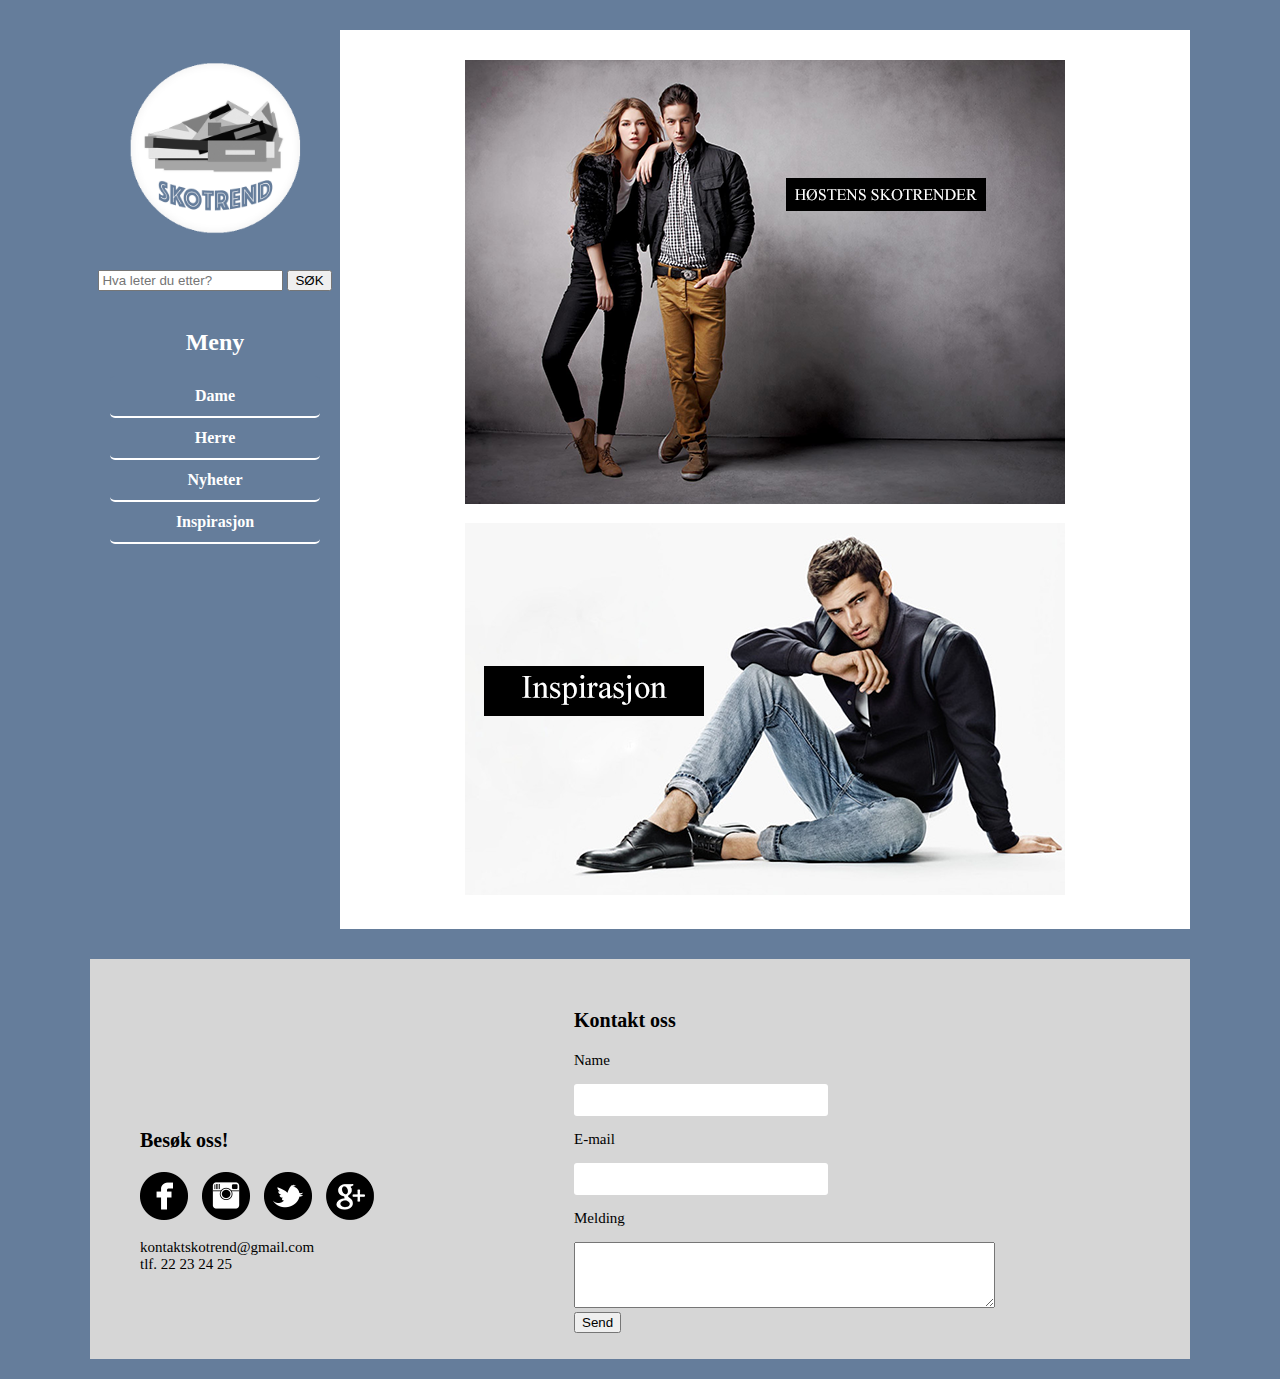
<file: index.html>
<!DOCTYPE html>
<html>

	<head>
		<title>SkoTrend | Forside</title>
		<meta charset="UTF-8">
        <link rel="shortcut icon" href="favicon.ico" type="image/x-icon"> 

        <link rel="stylesheet" type="text/css" href="stilark.css">
        <link rel="stylesheet" type="text/css" href="mobil.css" media="all">
        <link rel="stylesheet" type="text/css" href="print.css" media="print"> 
        <link rel="stylesheet" type="text/css" href="skjerm.css" media="screen">  

	</head>

	<body>
              <script type="text/javascript" src="http://w.sharethis.com/button/buttons.js"></script>
        <script type="text/javascript">stLight.options({publisher: "cfa91360-d2fa-4e20-b63c-42ed9f3d563a", doNotHash: false, 
        doNotCopy: false, hashAddressBar: false});</script>
        
	    <!-- Diven rundt hele innholdet -->
        <div id="nettside">
            <div id="logoMeny"> <!-- her skal logoen, søkemotoren og menyen være -->
                <br/>
                <div>
                    <a href="index.html"><img src="logo.png" alt="logo" width="200" height="200" id="logo" /></a>
                </div>
                <br/>
                
                <!-- Søkemotoren-->
                <div class="search">
                    <form action="#">
                        <input type = "text" name="search" placeholder="Hva leter du etter?">
                        <button type="button" id="btnSok">SØK</button>
                    </form>
                </div>
                
                <br/>
                
                <h2 class="meny">Meny</h2>
                <nav>
                    <ul> 
                        <li><a href="#">Dame</a>
                            <ul>
                                <li><a href="bootsdame.html">Boots</a></li>
                                <li><a href="pumpsdame.html">Pumps</a></li>
                                <li><a href="stovletterdame.html">Støvletter</a></li>
                                <li><a href="sneakersdame.html">Sneakers</a></li>
                            </ul>
                        </li>
                        <li>
                           <a href="#" >Herre</a>
                            <ul>
                                <li><a href="bootsherre.html">Boots</a></li>
                                <li><a href="hverdagsskoherre.html">Hverdagssko</a></li>
                                <li><a href="penskoherre.html">Pensko</a></li>
                                <li><a href="sneakersherre.html">Sneakers</a></li>
                            </ul>
                        </li>
                        <li><a href="nyheter.html">Nyheter</a></li>
                        <li><a href="inspirasjon.html">Inspirasjon</a></li>
                    </ul>
                </nav>
            
            </div>
            
            <!-- Innhold -->
            <main id="innhold"> 
                <p>
                    <a href="nyheter.html"><img src="bilde1.png" alt="høstens skotrender" id="bilde1forside"></a>
                </p>
                
                <p>
                    <a href="inspirasjon.html"><img src="inspobilde.png" alt="inspirasjon til deg" id="bilde2forside"></a>
                </p>
            </main>
            
 <!-- Footer -->        
            <footer> 
            <div id="foot">
               
                <div class="sosialt">
                    <h3>Besøk oss!</h3>
                    <a class="sosialt facebook" href="https://www.facebook.com/skotrend"> <img src="facebook-48.png" onmouseover="this.src='facebook-50.png'"
                    onmouseout="this.src='facebook-48.png'" alt=""></a>
                    <a class="sosialt instagram" href="#"><img src="instagram-48.png" onmouseover="this.src='instagram-50.png'"
                    onmouseout="this.src='instagram-48.png'" alt=""></a>
                    <a class="sosialt twitter" href="https://twitter.com/SkoTrend"><img src="twitter-48.png" onmouseover="this.src='twitter-50.png'"
                    onmouseout="this.src='twitter-48.png'" alt=""></a>
                    <a class="sosialt google+" href="https://plus.google.com/113353240611894195592/posts"><img src="google-48.png" onmouseover="this.src='google-50.png'"
                    onmouseout="this.src='google-48.png'" alt=""></a>
                    
                    <p>
                        <span class='st_facebook_hcount' displayText='Facebook' href="https://www.facebook.com/skotrend"></span>
                        <span class='st_twitter_hcount' displayText='Tweet' href="https://twitter.com/SkoTrend"></span>
                        <span class='st_googleplus_hcount' displayText='Google +' 
                        href="https://plus.google.com/113353240611894195592/posts"></span>
                    </p>
                    <p>kontaktskotrend@gmail.com 
                        <br> tlf. 22 23 24 25
                    </p>
                </div>

                <div class="kontakt">
                      <h3>Kontakt oss</h3>
                    <form class="kontakt" name="form" method="post">
                              
                        <p>Name </p>
                        <input class="text" type="text" name="name">
                        <br>
                               
                        <p>E-mail</p>
                        <input class="text" type="text" name="email">
                        <br>
                               
                        <p>Melding</p>
                        <textarea rows="4" cols="50"></textarea>
                        <br>
                               
                        <button id="knappen">Send</button>
                        <br><br>
                    </form>               
                </div>
            </div>
            </footer>
        </div>
	</body>
</html>
</file>
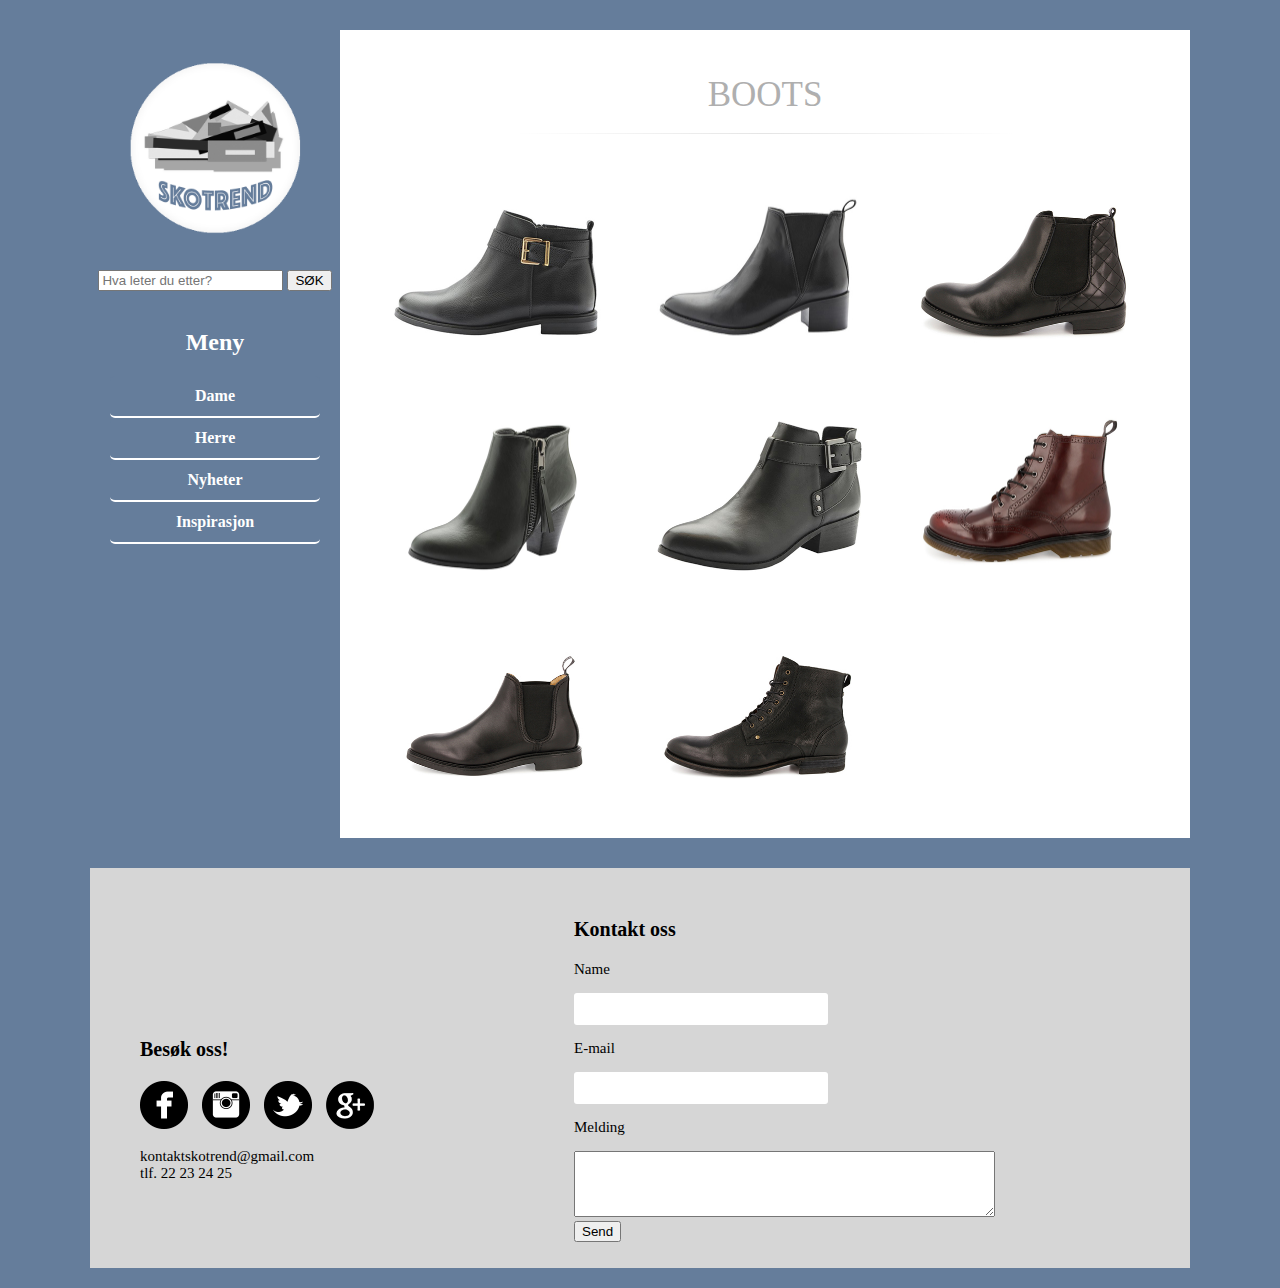
<file: bootsdame.html>
<!DOCTYPE html>
<html>

	<head>
		<title>SkoTrend | Dame Boots</title>
		<meta charset="UTF-8">
        <link rel="shortcut icon" href="favicon.ico" type="image/x-icon"> 
        <link rel="stylesheet" type="text/css" href="stilark.css">
        <link rel="stylesheet" type="text/css" href="mobil.css" media="all">
        <link rel="stylesheet" type="text/css" href="print.css" media="print"> 
        <link rel="stylesheet" type="text/css" href="skjerm.css" media="screen">    
	</head>

	<body>
              <script type="text/javascript" src="http://w.sharethis.com/button/buttons.js"></script>
        <script type="text/javascript">stLight.options({publisher: "cfa91360-d2fa-4e20-b63c-42ed9f3d563a", doNotHash: false, 
        doNotCopy: false, hashAddressBar: false});</script>
        
	    <!-- Diven rundt hele innholdet -->
        <div id="nettside">
            <div id="logoMeny"> <!-- her skal logoen, søkemotoren og menyen være -->
                <br/>
                <div>
                    <a href="index.html"><img src="logo.png" alt="logo" width="200px" height="200px" id="logo" /></a>
                </div>
                <br/>
                
                <!-- Søkemotoren-->
                <div class="search">
                    <form action="#">
                        <input type = "text" name="search" placeholder="Hva leter du etter?">
                        <button type="button" id="btnSok">SØK</button>
                    </form>
                </div>
                
                <br/>
                
                <h2 class="meny">Meny</h2>
                <nav>
                    <ul> 
                        <li><a href="#">Dame</a>
                            <ul>
                                <li><a href="bootsdame.html">Boots</a></li>
                                <li><a href="pumpsdame.html">Pumps</a></li>
                                <li><a href="stovletterdame.html">Støvletter</a></li>
                                <li><a href="sneakersdame.html">Sneakers</a></li>
                            </ul>
                        </li>
                        <li>
                           <a href="#" >Herre</a>
                            <ul>
                                <li><a href="bootsherre.html">Boots</a></li>
                                <li><a href="hverdagsskoherre.html">Hverdagssko</a></li>
                                <li><a href="penskoherre.html">Pensko</a></li>
                                <eli><a href="sneakersherre.html">Sneakers</a></li>
                            </ul>
                        </li>
                        <li><a href="nyheter.html">Nyheter</a></li>
                        <li><a href="inspirasjon.html">Inspirasjon</a></li>
                    </ul>
                </nav>
            </div>
            
            <!-- Innhold -->
            <main id="innhold"> 
                <div class="overskrift">
                    Boots
                    <hr/>
                </div>
                
                <div class="venstreStilt">
                    <div class="imageHolder">
                        <img src="damesko/boots1dame.png" alt="dame boots 1" class="sko"/> 
                        <div class="caption"><br>CP THE SHORTY SON15<br><br>Pris: 1 699 kr</div>
                    </div>
                    
                    <div class="imageHolder">
                        <img src="damesko/boots2dame.png" alt="dame boots 2" class="sko"/>
                        <div class="caption"><br>CP DRESSY CLASSIC BOOT SON15<br><br>Pris: 1 499 kr</div>
                    </div>
                    
                    <div class="imageHolder">
                        <img src="damesko/boots3dame.png" alt="dame boots 3" class="sko"/>
                        <div class="caption"><br>CP THE SHORTY SON15<br><br>Pris: 1 699 kr</div>
                    </div>
                    
                    <div class="imageHolder">
                        <img src="damesko/boots4dame.png" alt="dame boots 4" class="sko"/>
                        <div class="caption"><br>TASSLE BOOT JJA15<br><br>Pris: 599 kr</div>
                    </div>
                    
                    <div class="imageHolder">
                        <img src="damesko/boots5dame.png" alt="dame boots 5" class="sko"/>
                        <div class="caption"><br>DOUBLE STRAP BOOT EXP14<br><br>Pris: 1 099 kr</div>
                    </div>
                    
                    <div class="imageHolder">
                        <img src="damesko/boots6dame.png" alt="dame boots 6" class="sko"/>
                        <div class="caption"><br>Roots Chelsea Boots<br><br>Pris: 1 299 kr</div>
                    </div>
                    
                    <div class="imageHolder">
                        <img src="damesko/boots7dame.png" alt="dame boots 7" class="sko"/> 
                        <div class="caption"><br>CHELSEABOOTS STOCKHOLM DESIGN GROUP 2007<br><br>Pris: 1 499 kr</div>
                    </div>
                    
                    <div class="imageHolder">
                        <img src="damesko/boots8dame.png" alt="dame boots 8" class="sko"/> 
                        <div class="caption"><br>STOCKHOLM DESIGN GROUP 2214<br><br>Pris: 1 599 kr</div>
                    </div>
                </div>
            </main>
            
 <!-- Footer -->        
            <footer> 
            <div id="foot">
               
                <div class="sosialt">
                    <h3>Besøk oss!</h3>
                    <a class="sosialt facebook" href="https://www.facebook.com/skotrend"> <img src="facebook-48.png" onmouseover="this.src='facebook-50.png'"
                    onmouseout="this.src='facebook-48.png'" alt=""></a>
                    <a class="sosialt instagram" href="#"><img src="instagram-48.png" onmouseover="this.src='instagram-50.png'"
                    onmouseout="this.src='instagram-48.png'" alt=""></a>
                    <a class="sosialt twitter" href="https://twitter.com/SkoTrend"><img src="twitter-48.png" onmouseover="this.src='twitter-50.png'"
                    onmouseout="this.src='twitter-48.png'" alt=""></a>
                    <a class="sosialt google+" href="https://plus.google.com/113353240611894195592/posts"><img src="google-48.png" onmouseover="this.src='google-50.png'"
                    onmouseout="this.src='google-48.png'" alt=""></a>
                    
                    <p>
                        <span class='st_facebook_hcount' displayText='Facebook' href="https://www.facebook.com/skotrend"></span>
                        <span class='st_twitter_hcount' displayText='Tweet' href="https://twitter.com/SkoTrend"></span>
                        <span class='st_googleplus_hcount' displayText='Google +' 
                        href="https://plus.google.com/113353240611894195592/posts"></span>
                    </p>
                    <p>kontaktskotrend@gmail.com 
                        <br> tlf. 22 23 24 25
                    </p>
                </div>

                <div class="kontakt">
                      <h3>Kontakt oss</h3>
                    <form class="kontakt" name="form" method="post">
                              
                        <p>Name </p>
                        <input class="text" type="text" name="name">
                        <br>
                               
                        <p>E-mail</p>
                        <input class="text" type="text" name="email">
                        <br>
                               
                        <p>Melding</p>
                        <textarea rows="4" cols="50"></textarea>
                        <br>
                               
                        <button id="knappen">Send</button>
                        <br><br>
                    </form>               
                </div>
            </div>
            </footer>
        </div>
	</body>
</html>
</file>
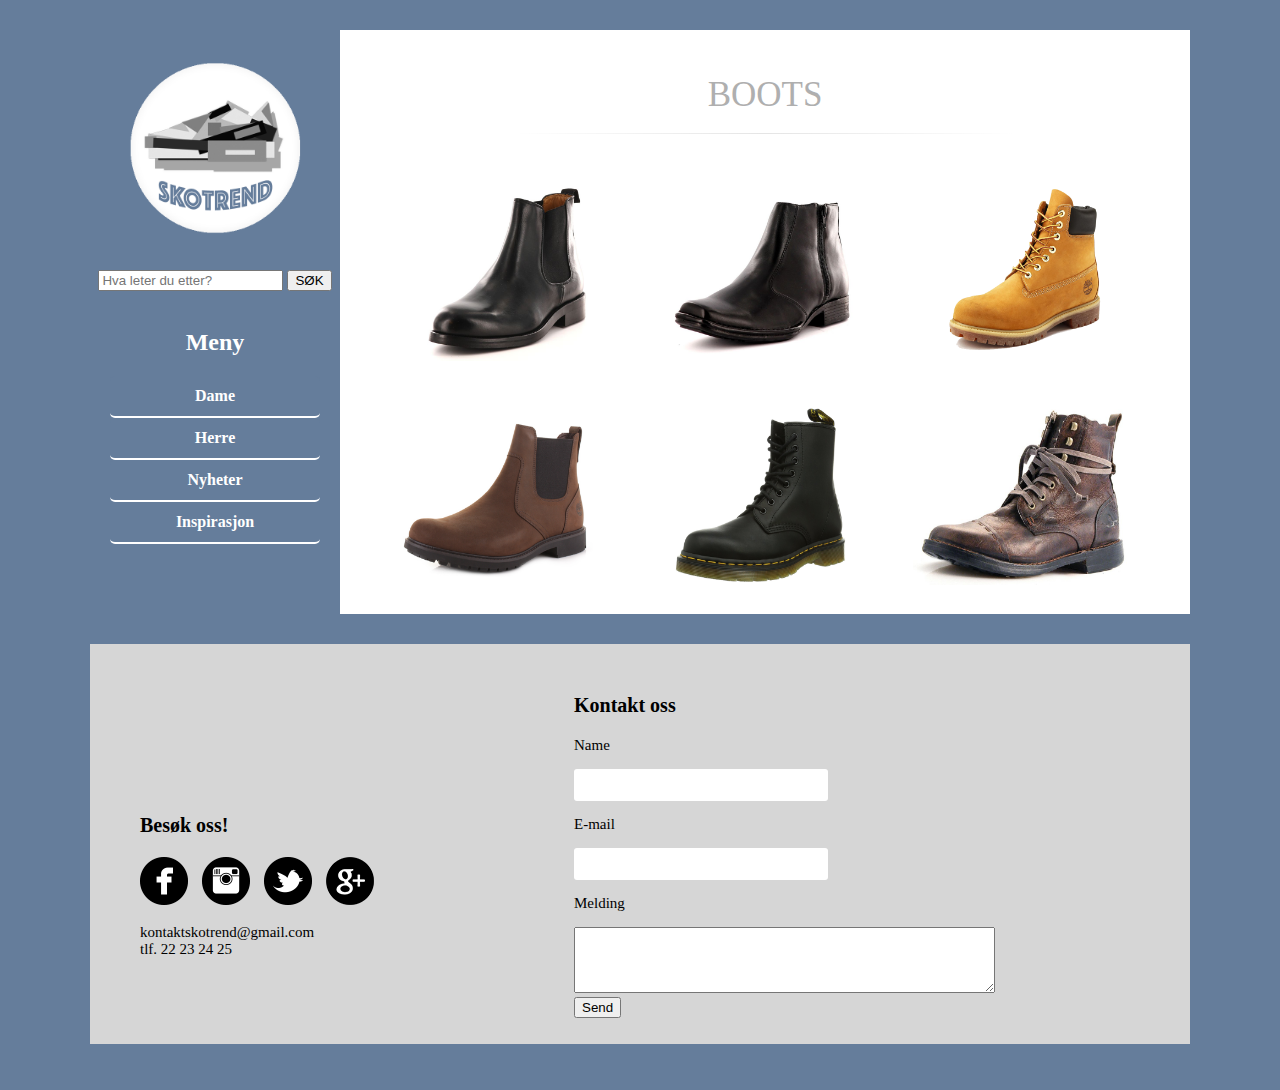
<file: bootsherre.html>
<!DOCTYPE html>
<html>

	<head>
		<title>SkoTrend | Herre Boots</title>
		<meta charset="UTF-8">
        <link rel="shortcut icon" href="favicon.ico" type="image/x-icon"> 
        <link rel="stylesheet" type="text/css" href="stilark.css">
        <link rel="stylesheet" type="text/css" href="mobil.css" media="all">
        <link rel="stylesheet" type="text/css" href="print.css" media="print"> 
        <link rel="stylesheet" type="text/css" href="skjerm.css" media="screen">   
	</head>

	<body>
              <script type="text/javascript" src="http://w.sharethis.com/button/buttons.js"></script>
        <script type="text/javascript">stLight.options({publisher: "cfa91360-d2fa-4e20-b63c-42ed9f3d563a", doNotHash: false, 
        doNotCopy: false, hashAddressBar: false});</script>
        
	    <!-- Diven rundt hele innholdet -->
        <div id="nettside">
            <div id="logoMeny"> <!-- her skal logoen, søkemotoren og menyen være -->
                <br/>
                <div>
                    <a href="index.html"><img src="logo.png" alt="logo" width="200px" height="200px" id="logo" /></a>
                </div>
                <br/>
                
                <!-- Søkemotoren-->
                <div class="search">
                    <form action="#">
                        <input type = "text" name="search" placeholder="Hva leter du etter?">
                        <button type="button" id="btnSok">SØK</button>
                    </form>
                </div>
                
                <br/>
                
                <!-- Meny -->
                <h2 class="meny">Meny</h2>
                <nav>
                    <ul> 
                        <li><a href="#">Dame</a>
                            <ul>
                                <li><a href="bootsdame.html">Boots</a></li>
                                <li><a href="pumpsdame.html">Pumps</a></li>
                                <li><a href="stovletterdame.html">Støvletter</a></li>
                                <li><a href="sneakersdame.html">Sneakers</a></li>
                            </ul>
                        </li>
                        <li>
                           <a href="#" >Herre</a>
                            <ul>
                                <li><a href="bootsherre.html">Boots</a></li>
                                <li><a href="hverdagsskoherre.html">Hverdagssko</a></li>
                                <li><a href="penskoherre.html">Pensko</a></li>
                                <li><a href="sneakersherre.html">Sneakers</a></li>
                            </ul>
                        </li>
                        <li><a href="nyheter.html">Nyheter</a></li>
                        <li><a href="inspirasjon.html">Inspirasjon</a></li>
                    </ul>
                </nav>
            </div>
            
            <!-- Innhold -->
            <main id="innhold"> 
                <div class="overskrift">
                    Boots
                    <hr/>
                </div>
                <div class="venstreStilt">
                    <div class="imageHolder">
                        <img src="herresko/boots1.png" alt="Boots 1" class="sko"/> 
                        <div class="caption"><br>ANDIAMO<br><br>Pris: 1699 kr</div>
                    </div>
                    
                    <div class="imageHolder">
                        <img src="herresko/boots2.png" alt="Boots 2" class="sko"/> 
                        <div class="caption"><br>FERRACINI<br><br>Pris: 1099 kr</div>
                    </div>
                    
                    <div class="imageHolder">
                        <img src="herresko/boots3.png" alt="Boots 3" class="sko"/> 
                        <div class="caption"><br>TIMBERLAND <br><br>Pris: 1799 kr</div>
                    </div>
                    
                    <div class="imageHolder">
                        <img src="herresko/boots4.png" alt="Boots 4" class="sko"/>  
                        <div class="caption"><br>TIMBERLAND CHELSEA<br><br>Pris: 1499 kr</div>
                    </div>
                    
                    <div class="imageHolder">
                        <img src="herresko/boots5.png" alt="Boots 5" class="sko"/> 
                        <div class="caption"><br>DR. MARTENS 1460<br><br>Pris: 1599 kr</div>
                    </div>
                    <div class="imageHolder">
                        <img src="herresko/boots6.png" alt="Boots 6" class="sko"/> 
                        <div class="caption"><br>RIVERISLANDS<br><br>Pris: 1399 kr</div>
                    </div>
                </div>
            </main>
         
 <!-- Footer -->        
            <footer> 
            <div id="foot">
               
                <div class="sosialt">
                    <h3>Besøk oss!</h3>
                    <a class="sosialt facebook" href="https://www.facebook.com/skotrend"> <img src="facebook-48.png" onmouseover="this.src='facebook-50.png'"
                    onmouseout="this.src='facebook-48.png'" alt=""></a>
                    <a class="sosialt instagram" href="#"><img src="instagram-48.png" onmouseover="this.src='instagram-50.png'"
                    onmouseout="this.src='instagram-48.png'" alt=""></a>
                    <a class="sosialt twitter" href="https://twitter.com/SkoTrend"><img src="twitter-48.png" onmouseover="this.src='twitter-50.png'"
                    onmouseout="this.src='twitter-48.png'" alt=""></a>
                    <a class="sosialt google+" href="https://plus.google.com/113353240611894195592/posts"><img src="google-48.png" onmouseover="this.src='google-50.png'"
                    onmouseout="this.src='google-48.png'" alt=""></a>
                    
                    <p>
                        <span class='st_facebook_hcount' displayText='Facebook' href="https://www.facebook.com/skotrend"></span>
                        <span class='st_twitter_hcount' displayText='Tweet' href="https://twitter.com/SkoTrend"></span>
                        <span class='st_googleplus_hcount' displayText='Google +' 
                        href="https://plus.google.com/113353240611894195592/posts"></span>
                    </p>
                    <p>kontaktskotrend@gmail.com 
                        <br> tlf. 22 23 24 25
                    </p>
                </div>

                <div class="kontakt">
                      <h3>Kontakt oss</h3>
                    <form class="kontakt" name="form" method="post">
                              
                        <p>Name </p>
                        <input class="text" type="text" name="name">
                        <br>
                               
                        <p>E-mail</p>
                        <input class="text" type="text" name="email">
                        <br>
                               
                        <p>Melding</p>
                        <textarea rows="4" cols="50"></textarea>
                        <br>
                               
                        <button id="knappen">Send</button>
                        <br><br>
                    </form>               
                </div>
            </div>
            </footer>
        </div>
        
        <br/>
	</body>
</html>
</file>
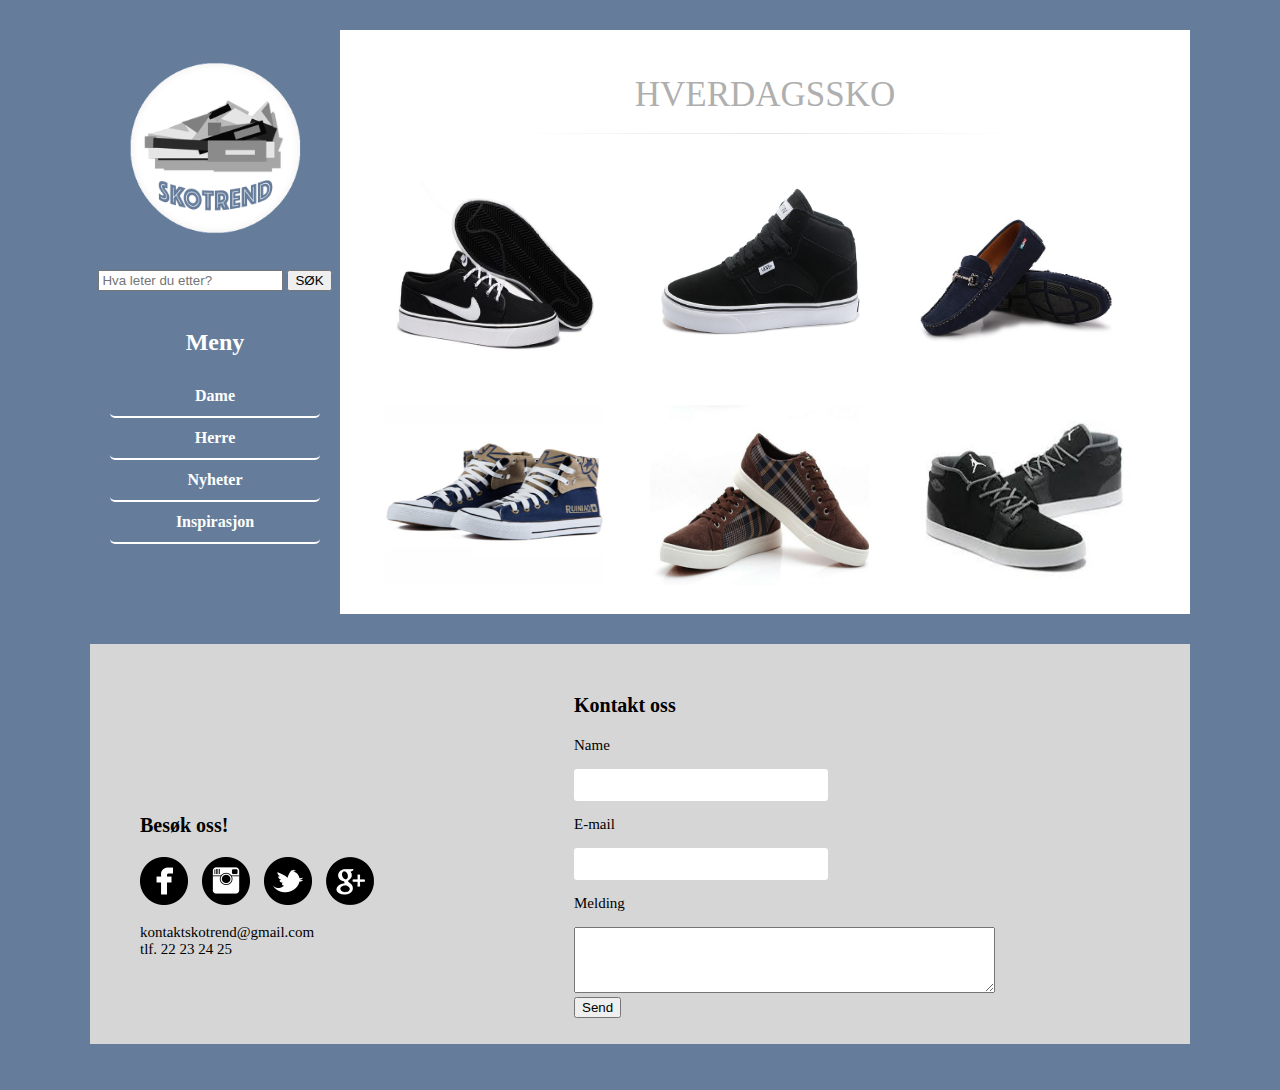
<file: hverdagsskoherre.html>
<!DOCTYPE html>
<html>

	<head>
		<title>SkoTrend | Herre Hverdagssko</title>
		<meta charset="UTF-8">
        <link rel="shortcut icon" href="favicon.ico" type="image/x-icon"> 
        <link rel="stylesheet" type="text/css" href="stilark.css">
        <link rel="stylesheet" type="text/css" href="mobil.css" media="all">
        <link rel="stylesheet" type="text/css" href="print.css" media="print"> 
        <link rel="stylesheet" type="text/css" href="skjerm.css" media="screen">  
	</head>

	<body>
              <script type="text/javascript" src="http://w.sharethis.com/button/buttons.js"></script>
        <script type="text/javascript">stLight.options({publisher: "cfa91360-d2fa-4e20-b63c-42ed9f3d563a", doNotHash: false, 
        doNotCopy: false, hashAddressBar: false});</script>
        
	    <!-- Diven rundt hele innholdet -->
        <div id="nettside">
            <div id="logoMeny"> <!-- her skal logoen, søkemotoren og menyen være -->
                <br/>
                <div>
                    <a href="index.html"><img src="logo.png" alt="logo" width="200px" height="200px" id="logo"/></a>
                </div>
                <br/>
                
                <!-- Søkemotoren-->
                <div class="search">
                    <form action="#">
                        <input type = "text" name="search" placeholder="Hva leter du etter?">
                        <button type="button" id="btnSok">SØK</button>
                    </form>
                </div>
                
                <br/>
                
                <!-- Meny -->
                <h2 class="meny">Meny</h2>
                <nav>
                    <ul> 
                        <li><a href="#">Dame</a>
                            <ul>
                                <li><a href="bootsdame.html">Boots</a></li>
                                <li><a href="pumpsdame.html">Pumps</a></li>
                                <li><a href="stovletterdame.html">Støvletter</a></li>
                                <li><a href="sneakersdame.html">Sneakers</a></li>
                            </ul>
                        </li>
                        <li>
                           <a href="#" >Herre</a>
                            <ul>
                                <li><a href="bootsherre.html">Boots</a></li>
                                <li><a href="hverdagsskoherre.html">Hverdagssko</a></li>
                                <li><a href="penskoherre.html">Pensko</a></li>
                                <li><a href="sneakersherre.html">Sneakers</a></li>
                            </ul>
                        </li>
                        <li><a href="nyheter.html">Nyheter</a></li>
                        <li><a href="inspirasjon.html">Inspirasjon</a></li>
                    </ul>
                </nav>
            </div>
            
            <!-- Innhold -->
            <main id="innhold"> 
                <div class="overskrift">
                    Hverdagssko
                    <hr/>
                </div>
                
                <div class="venstreStilt"><!--Hverdagsskobildene-->
                    <div class="imageHolder">
                        <img src="herresko/hverdagssko1.png" alt="hverdagssko 1" class="sko" />
                        <div class="caption"><br> Nike Toki Low Canvas  <br><br>Pris: 900kr</div>
                    </div>
                    
                    <div class="imageHolder">
                        <img src="herresko/hverdagssko2.png" alt="hverdagssko 2" class="sko" />
                        <div class="caption"><br> Vans TNT All Black Casual Shoes  <br><br>Pris: 550kr </div>
                    </div>
                    
                    <div class="imageHolder">
                        <img src="herresko/hverdagssko3.png" alt="hverdagssko 3" class="sko" />
                        <div class="caption"><br> Mens Boat Alibaba  <br><br>Pris: 300kr </div>
                    </div>
                    
                    <div class="imageHolder">
                        <img src="herresko/hverdagssko4.png" alt="hverdagssko 4" class="sko" />
                        <div class="caption"><br> Men's Canvas Casual   <br><br>Pris: 250kr</div>
                    </div>
                    
                    <div class="imageHolder">
                        <img src="herresko/hverdagssko5.png" alt="hverdagssko 5" class="sko" />
                        <div class="caption"><br>  Chinese shoes <br><br>Pris: ukjent  </div>
                    </div>
                    
                    <div class="imageHolder">
                        <img src="herresko/hverdagssko6.png" alt="hverdagssko 6" class="sko" />
                        <div class="caption"><br> Jordans Air  <br><br>Pris: 1300kr </div>
                    </div>
                    
                </div>
                
                 
                
            </main>
         
 <!-- Footer -->        
            <footer> 
            <div id="foot">
               
                <div class="sosialt">
                    <h3>Besøk oss!</h3>
                    <a class="sosialt facebook" href="https://www.facebook.com/skotrend"> <img src="facebook-48.png" onmouseover="this.src='facebook-50.png'"
                    onmouseout="this.src='facebook-48.png'" alt=""></a>
                    <a class="sosialt instagram" href="#"><img src="instagram-48.png" onmouseover="this.src='instagram-50.png'"
                    onmouseout="this.src='instagram-48.png'" alt=""></a>
                    <a class="sosialt twitter" href="https://twitter.com/SkoTrend"><img src="twitter-48.png" onmouseover="this.src='twitter-50.png'"
                    onmouseout="this.src='twitter-48.png'" alt=""></a>
                    <a class="sosialt google+" href="https://plus.google.com/113353240611894195592/posts"><img src="google-48.png" onmouseover="this.src='google-50.png'"
                    onmouseout="this.src='google-48.png'" alt=""></a>
                    
                    <p>
                        <span class='st_facebook_hcount' displayText='Facebook' href="https://www.facebook.com/skotrend"></span>
                        <span class='st_twitter_hcount' displayText='Tweet' href="https://twitter.com/SkoTrend"></span>
                        <span class='st_googleplus_hcount' displayText='Google +' 
                        href="https://plus.google.com/113353240611894195592/posts"></span>
                    </p>
                    <p>kontaktskotrend@gmail.com 
                        <br> tlf. 22 23 24 25
                    </p>
                </div>

                <div class="kontakt">
                      <h3>Kontakt oss</h3>
                    <form class="kontakt" name="form" method="post">
                              
                        <p>Name </p>
                        <input class="text" type="text" name="name">
                        <br>
                               
                        <p>E-mail</p>
                        <input class="text" type="text" name="email">
                        <br>
                               
                        <p>Melding</p>
                        <textarea rows="4" cols="50"></textarea>
                        <br>
                               
                        <button id="knappen">Send</button>
                        <br><br>
                    </form>               
                </div>
            </div>
            </footer>
        </div>
        
        <br/>
	</body>
</html>
</file>
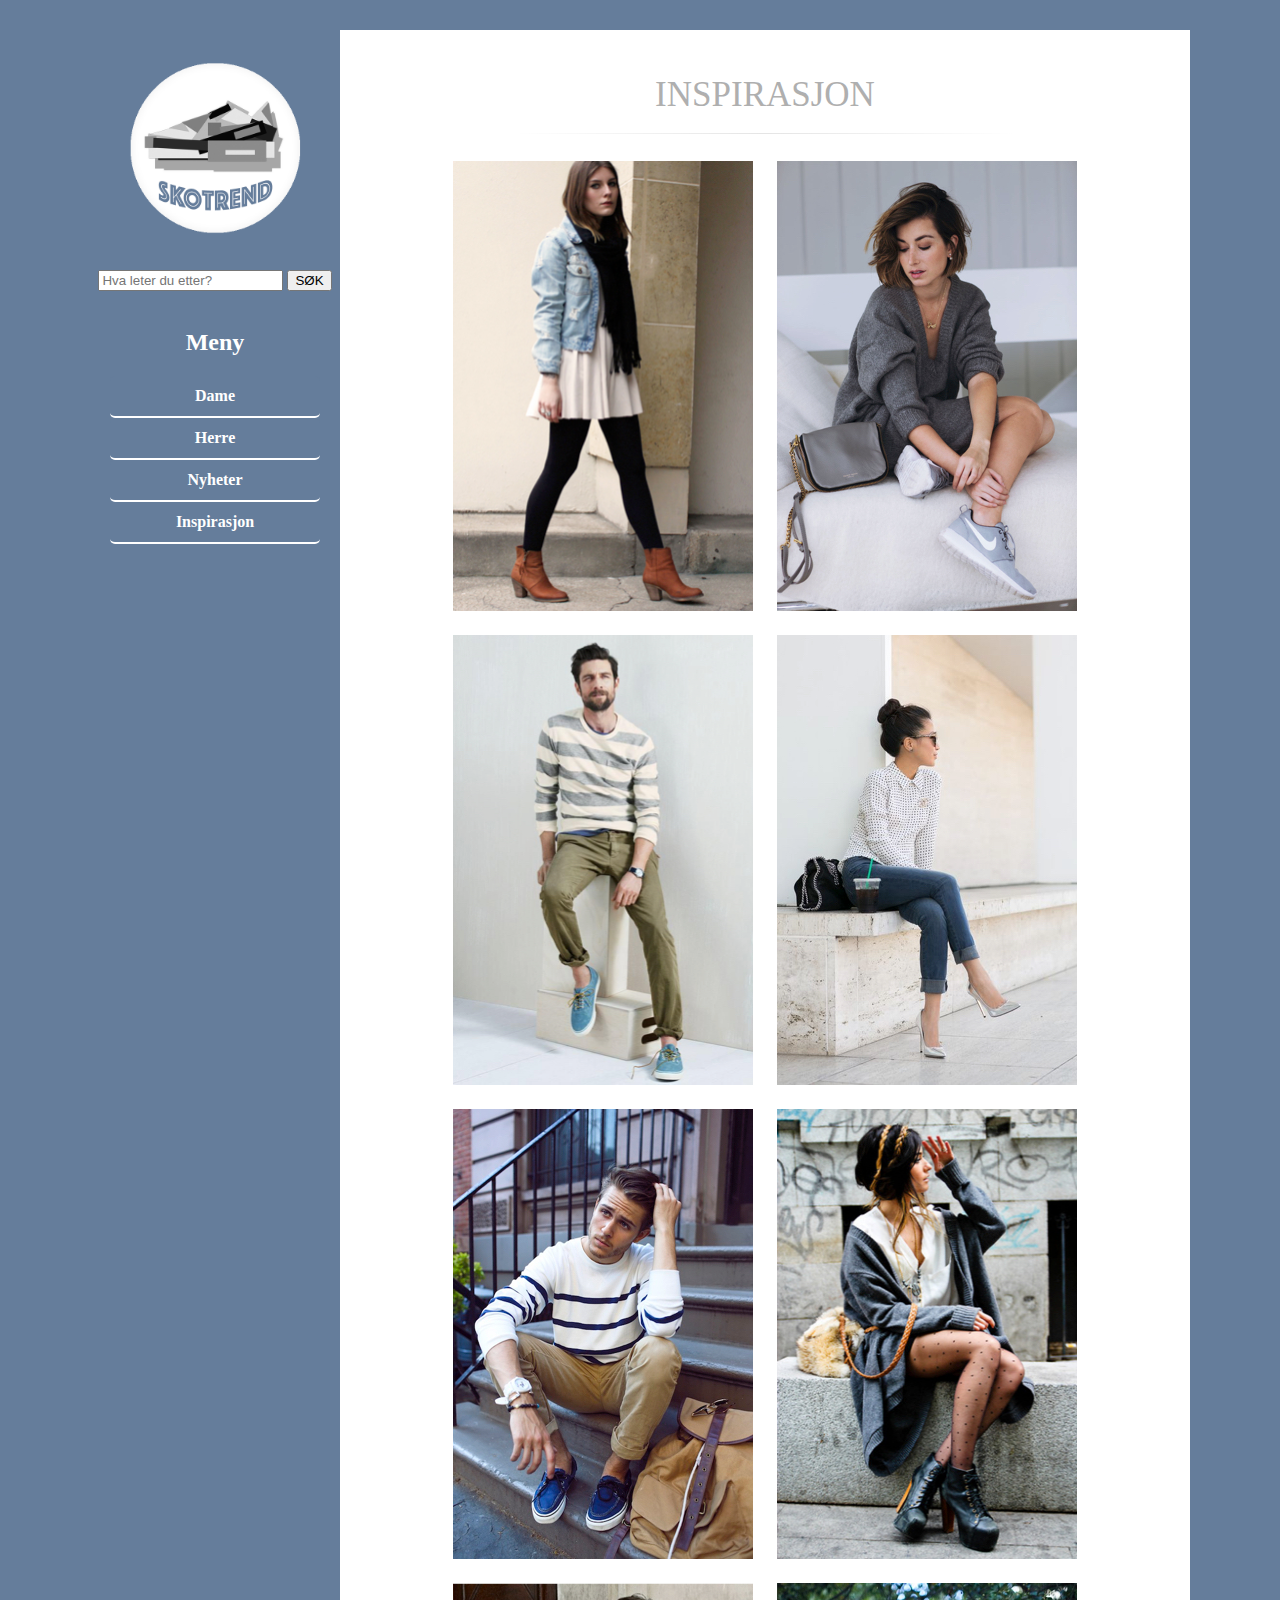
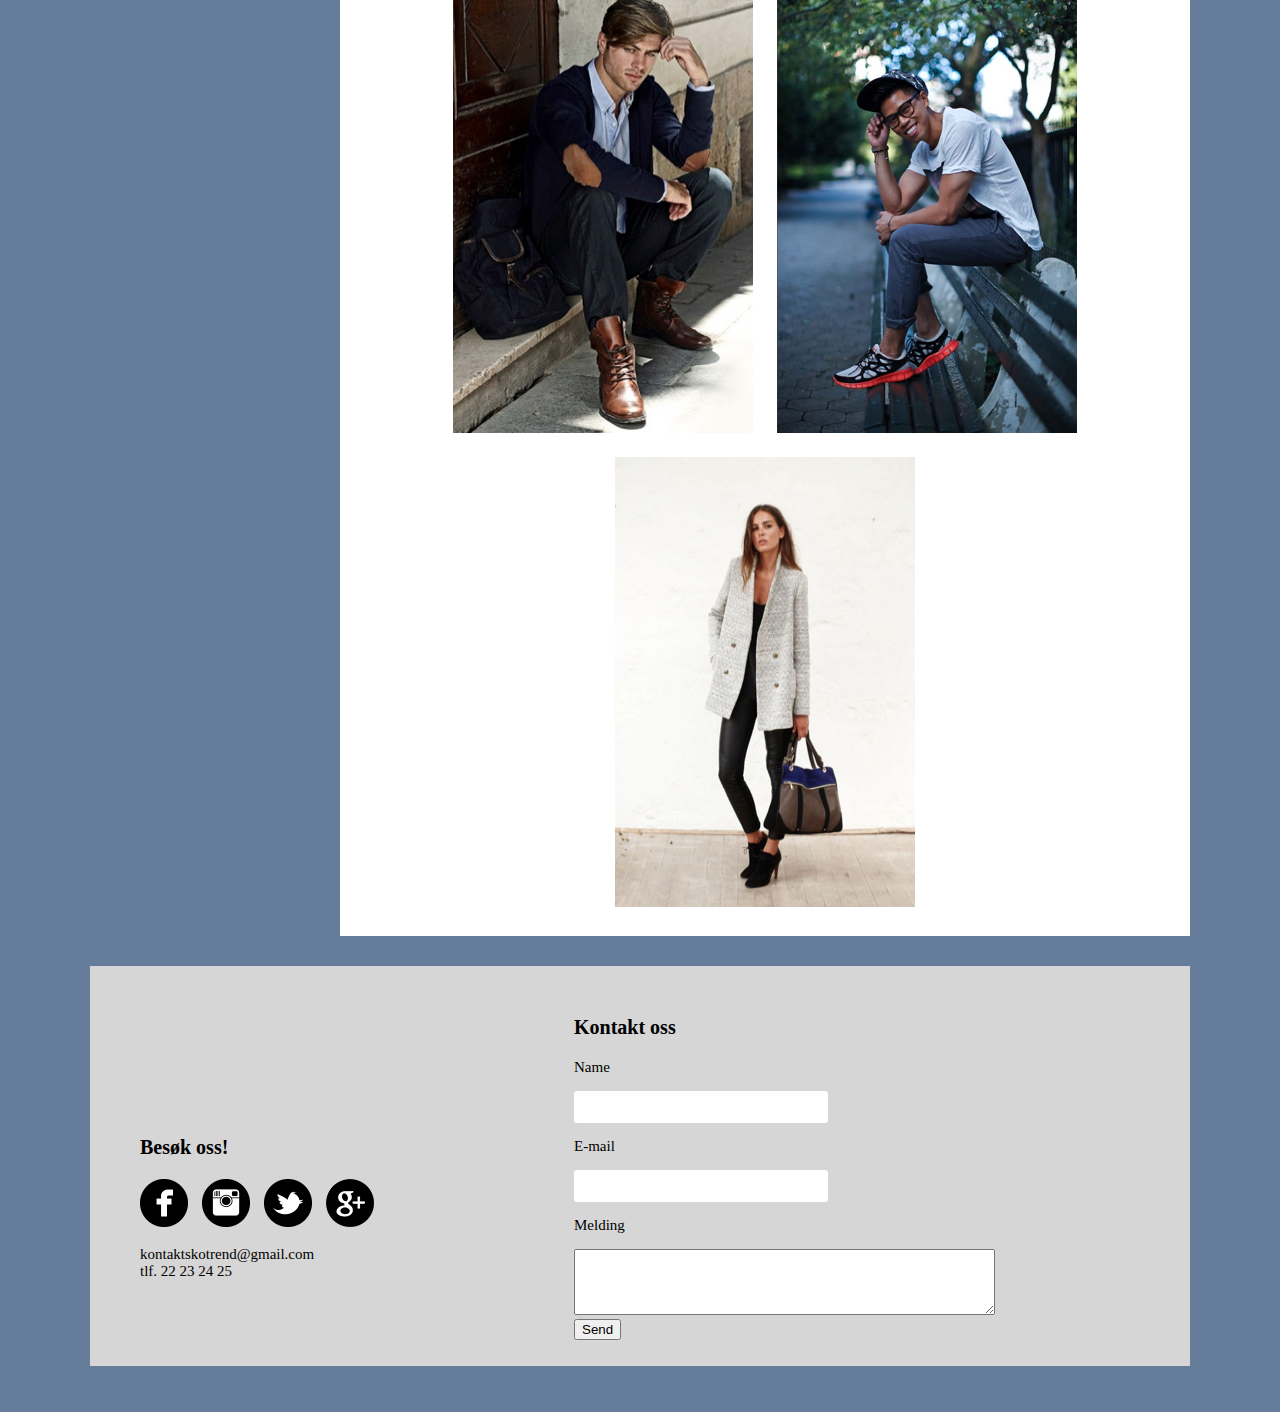
<file: inspirasjon.html>
<!DOCTYPE html>
<html>

	<head>
		<title>SkoTrend | Inspirasjon</title>
		<meta charset="UTF-8">
        <link rel="shortcut icon" href="favicon.ico" type="image/x-icon"> 
        <link rel="stylesheet" type="text/css" href="stilark.css">
        <link rel="stylesheet" type="text/css" href="mobil.css" media="all">
        <link rel="stylesheet" type="text/css" href="print.css" media="print"> 
        <link rel="stylesheet" type="text/css" href="skjerm.css" media="screen">  
	</head>

	<body>
              <script type="text/javascript" src="http://w.sharethis.com/button/buttons.js"></script>
        <script type="text/javascript">stLight.options({publisher: "cfa91360-d2fa-4e20-b63c-42ed9f3d563a", doNotHash: false, 
        doNotCopy: false, hashAddressBar: false});</script>
        
	    <!-- Diven rundt hele innholdet -->
        <div id="nettside">
            <div id="logoMeny"> <!-- her skal logoen, søkemotoren og menyen være -->
                <br/>
                <div>
                    <a href="index.html"><img src="logo.png" alt="logo" width="200px" height="200px" id="logo" /></a>
                </div>
                <br/>
                
                <!-- Søkemotoren-->
                <div class="search">
                    <form action="#">
                        <input type = "text" name="search" placeholder="Hva leter du etter?">
                        <button type="button" id="btnSok">SØK</button>
                    </form>
                </div>
                
                <br/>
                
                <h2 class="meny">Meny</h2>
                <nav>
                    <ul> 
                        <li><a href="#">Dame</a>
                            <ul>
                                <li><a href="bootsdame.html">Boots</a></li>
                                <li><a href="pumpsdame.html">Pumps</a></li>
                                <li><a href="stovletterdame.html">Støvletter</a></li>
                                <li><a href="sneakersdame.html">Sneakers</a></li>
                            </ul>
                        </li>
                        <li>
                           <a href="#" >Herre</a>
                            <ul>
                                <li><a href="bootsherre.html">Boots</a></li>
                                <li><a href="hverdagsskoherre.html">Hverdagssko</a></li>
                                <li><a href="penskoherre.html">Pensko</a></li>
                                <li><a href="sneakersherre.html">Sneakers</a></li>
                            </ul>
                        </li>
                        <li><a href="nyheter.html">Nyheter</a></li>
                        <li><a href="inspirasjon.html">Inspirasjon</a></li>
                    </ul>
                </nav>
            </div>
            
            <!-- Innhold -->
            <main id="innhold"> 
                <div class="overskrift">
                    Inspirasjon
                    <hr/>
                </div>
                
                <div> <!--Inspirasjonsbildene-->
                    <img src="inspirasjon/inspo1.jpg" alt="inspirasjonsbilde 1" class="inspoBildeEgenskaper"/> 
                    <img src="inspirasjon/inspo2.jpg" alt="inspirasjonsbilde 2" class="inspoBildeEgenskaper"/>
                    <img src="inspirasjon/inspo3.jpg" alt="inspirasjonsbilde 3" class="inspoBildeEgenskaper"/> 
                    <img src="inspirasjon/inspo4.jpg" alt="inspirasjonsbilde 4" class="inspoBildeEgenskaper"/>
                    <img src="inspirasjon/inspo5.jpg" alt="inspirasjonsbilde 5" class="inspoBildeEgenskaper"/> 
                    <img src="inspirasjon/inspo6.jpg" alt="inspirasjonsbilde 6" class="inspoBildeEgenskaper"/>
                    <img src="inspirasjon/inspo7.jpg" alt="inspirasjonsbilde 7" class="inspoBildeEgenskaper"/> 
                    <img src="inspirasjon/inspo8.jpg" alt="inspirasjonsbilde 8" class="inspoBildeEgenskaper"/>
                    <img src="inspirasjon/inspo9.jpg" alt="inspirasjonsbilde 9" class="inspoBildeEgenskaper"/> 
                </div>
            </main>
         
 <!-- Footer -->        
            <footer> 
            <div id="foot">
               
                <div class="sosialt">
                    <h3>Besøk oss!</h3>
                    <a class="sosialt facebook" href="https://www.facebook.com/skotrend"> <img src="facebook-48.png" onmouseover="this.src='facebook-50.png'"
                    onmouseout="this.src='facebook-48.png'" alt=""></a>
                    <a class="sosialt instagram" href="#"><img src="instagram-48.png" onmouseover="this.src='instagram-50.png'"
                    onmouseout="this.src='instagram-48.png'" alt=""></a>
                    <a class="sosialt twitter" href="https://twitter.com/SkoTrend"><img src="twitter-48.png" onmouseover="this.src='twitter-50.png'"
                    onmouseout="this.src='twitter-48.png'" alt=""></a>
                    <a class="sosialt google+" href="https://plus.google.com/113353240611894195592/posts"><img src="google-48.png" onmouseover="this.src='google-50.png'"
                    onmouseout="this.src='google-48.png'" alt=""></a>
                    
                    <p>
                        <span class='st_facebook_hcount' displayText='Facebook' href="https://www.facebook.com/skotrend"></span>
                        <span class='st_twitter_hcount' displayText='Tweet' href="https://twitter.com/SkoTrend"></span>
                        <span class='st_googleplus_hcount' displayText='Google +' 
                        href="https://plus.google.com/113353240611894195592/posts"></span>
                    </p>
                    <p>kontaktskotrend@gmail.com 
                        <br> tlf. 22 23 24 25
                    </p>
                </div>

                <div class="kontakt">
                      <h3>Kontakt oss</h3>
                    <form class="kontakt" name="form" method="post">
                              
                        <p>Name </p>
                        <input class="text" type="text" name="name">
                        <br>
                               
                        <p>E-mail</p>
                        <input class="text" type="text" name="email">
                        <br>
                               
                        <p>Melding</p>
                        <textarea rows="4" cols="50"></textarea>
                        <br>
                               
                        <button id="knappen">Send</button>
                        <br><br>
                    </form>               
                </div>
            </div>
            </footer>
        </div>
        
        <br/>

	</body>
</html>
</file>
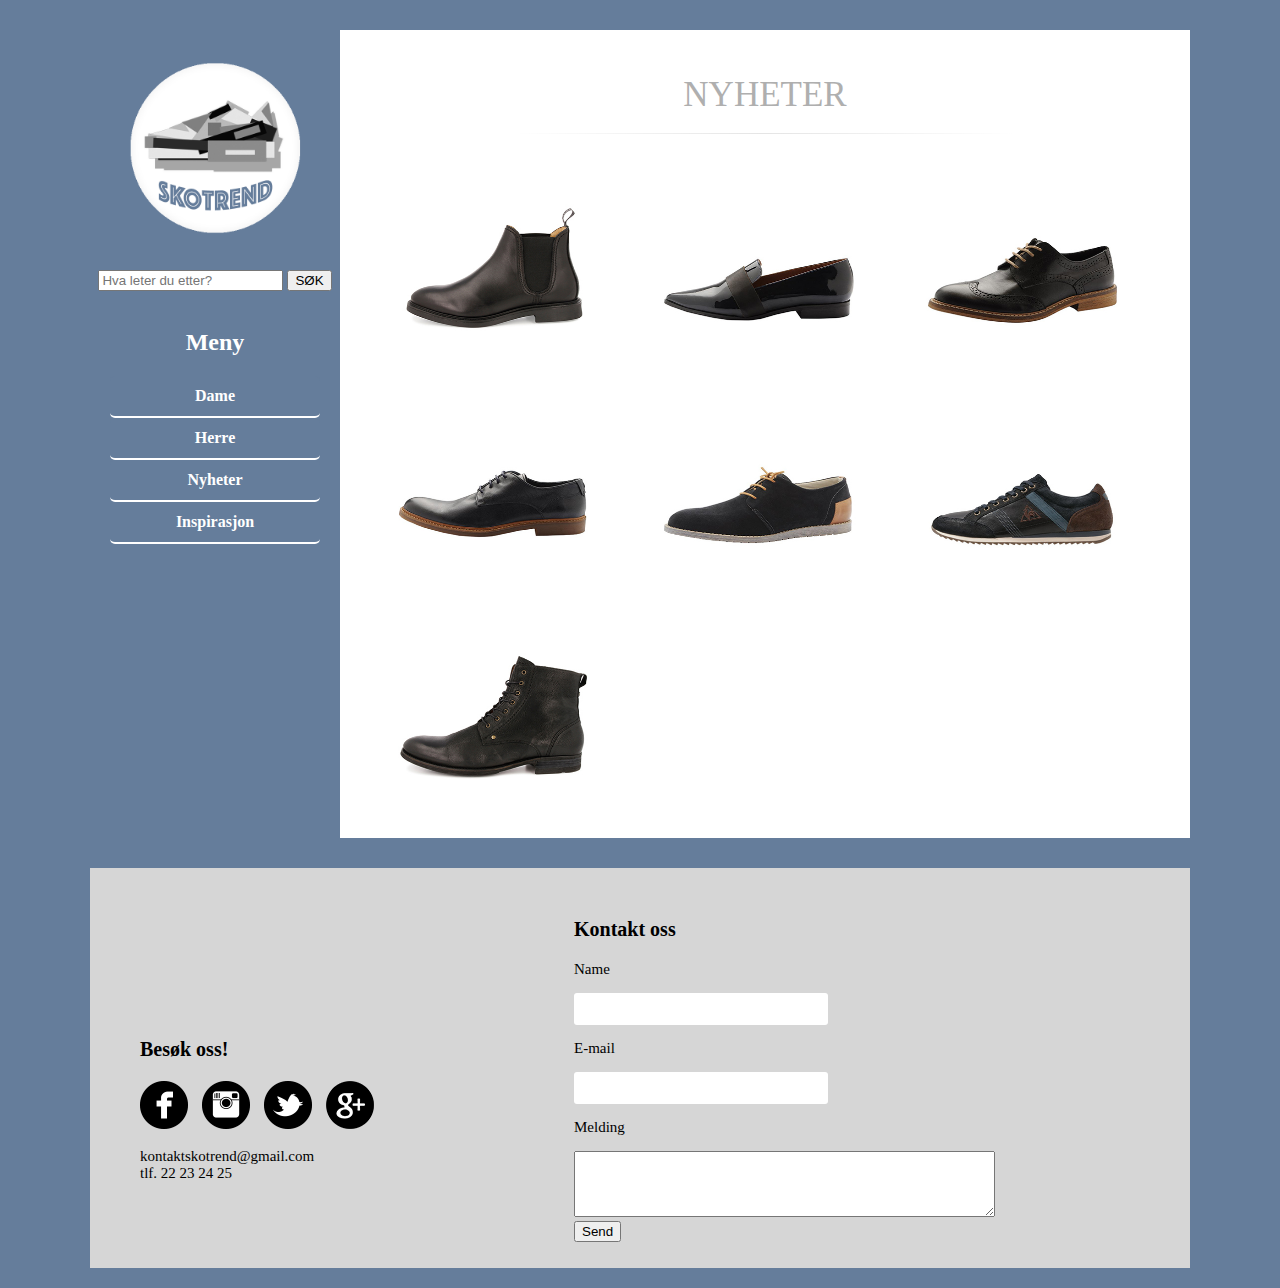
<file: nyheter.html>
<!DOCTYPE html>
<html>

	<head>
		<title>SkoTrend | Nyheter</title>
		<meta charset="UTF-8">
        <link rel="shortcut icon" href="favicon.ico" type="image/x-icon"> 
        <link rel="stylesheet" type="text/css" href="stilark.css">
        <link rel="stylesheet" type="text/css" href="mobil.css" media="all">
        <link rel="stylesheet" type="text/css" href="print.css" media="print"> 
        <link rel="stylesheet" type="text/css" href="skjerm.css" media="screen">   
	</head>

	<body>
          <script type="text/javascript" src="http://w.sharethis.com/button/buttons.js"></script>
        <script type="text/javascript">stLight.options({publisher: "cfa91360-d2fa-4e20-b63c-42ed9f3d563a", doNotHash: false, 
        doNotCopy: false, hashAddressBar: false});</script>
        
	    <!-- Diven rundt hele innholdet -->
        <div id="nettside">
            <div id="logoMeny"> <!-- her skal logoen, søkemotoren og menyen være -->
                <br/>
                <div>
                    <a href="index.html"><img src="logo.png" alt="logo" width="200px" height="200px" id="logo"/></a>
                </div>
                <br/>
                
                <!-- Søkemotoren-->
                <div class="search">
                    <form action="#">
                        <input type = "text" name="search" placeholder="Hva leter du etter?">
                        <button type="button" id="btnSok">SØK</button>
                    </form>
                </div>
                
                <br/>
                
                <h2 class="meny">Meny</h2>
                <nav>
                    <ul> 
                        <li><a href="#">Dame</a>
                            <ul>
                                <li><a href="bootsdame.html">Boots</a></li>
                                <li><a href="pumpsdame.html">Pumps</a></li>
                                <li><a href="stovletterdame.html">Støvletter</a></li>
                                <li><a href="sneakersdame.html">Sneakers</a></li>
                            </ul>
                        </li>
                        <li>
                           <a href="#" >Herre</a>
                            <ul>
                                <li><a href="bootsherre.html">Boots</a></li>
                                <li><a href="hverdagsskoherre.html">Hverdagssko</a></li>
                                <li><a href="penskoherre.html">Pensko</a></li>
                                <li><a href="sneakersherre.html">Sneakers</a></li>
                            </ul>
                        </li>
                        <li><a href="nyheter.html">Nyheter</a></li>
                        <li><a href="inspirasjon.html">Inspirasjon</a></li>
                    </ul>
                </nav>
            </div>
            
            <!-- Innhold -->
            <main id="innhold"> 
                <div class="overskrift">
                    Nyheter
                    <hr/>
                </div>
                
                <div class="venstreStilt">
                    <div class="imageHolder">
                        <img src="nyheter/nyhet1dame.jpg" alt="nyhet 1 dame" class="sko"/> 
                        <div class="caption"><br>CHELSEABOOTS STOCKHOLM DESIGN<br><br>Pris: 1 499 kr</div>
                    </div>
                    
                    <div class="imageHolder">
                        <img src="nyheter/nyhet2dame.jpg" alt="nyhet 2 dame" class="sko"/>
                        <div class="caption"><br>TW POINTY LOAFER SON15<br><br>Pris: 1 099 kr</div>
                    </div>
                    
                    <div class="imageHolder">
                        <img src="nyheter/nyhet3dame.jpg" alt="nyhet 3 dame" class="sko"/>
                        <div class="caption"><br>BROQUE SHOE RERUN<br><br>Pris: 999 kr</div>
                    </div>
                    
                    <div class="imageHolder">
                        <img src="nyheter/nyhet4herre.jpg" alt="nyhet 4 herre" class="sko"/>
                        <div class="caption"><br>SHOE W/CREPE SOLE SON15<br><br>Pris: 1 099 kr</div>
                    </div>
                    
                    <div class="imageHolder">
                        <img src="nyheter/nyhet5herre.jpg" alt="nyhet 5 herre" class="sko"/>
                        <div class="caption"><br>SUEDE LACE SHOE JJA15<br><br>Pris: 999 kr</div>
                    </div>
                    
                    <div class="imageHolder">
                        <img src="nyheter/nyhet6herre.jpg" alt="nyhet 6 herre" class="sko"/>
                        <div class="caption"><br>le coq sportif FELIX <br><br>Pris: 999 kr</div>
                    </div>
                    
                    <div class="imageHolder">
                        <img src="nyheter/nyhet7dame.jpg" alt="nyhet 7 dame" class="sko"/>
                        <div class="caption"><br>STOCKHOLM DESIGN GROUP 2214<br><br>Pris: 1 599 kr</div>
                    </div>
                </div>
            </main>
            
            <!-- Footer -->        
            <footer> 
            <div id="foot">
               
                <div class="sosialt">
                    <h3>Besøk oss!</h3>
                    <a class="sosialt facebook" href="https://www.facebook.com/skotrend"> <img src="facebook-48.png" onmouseover="this.src='facebook-50.png'"
                    onmouseout="this.src='facebook-48.png'" alt=""></a>
                    <a class="sosialt instagram" href="#"><img src="instagram-48.png" onmouseover="this.src='instagram-50.png'"
                    onmouseout="this.src='instagram-48.png'" alt=""></a>
                    <a class="sosialt twitter" href="https://twitter.com/SkoTrend"><img src="twitter-48.png" onmouseover="this.src='twitter-50.png'"
                    onmouseout="this.src='twitter-48.png'" alt=""></a>
                    <a class="sosialt google+" href="https://plus.google.com/113353240611894195592/posts"><img src="google-48.png" onmouseover="this.src='google-50.png'"
                    onmouseout="this.src='google-48.png'" alt=""></a>
                    
                    <p>
                        <span class='st_facebook_hcount' displayText='Facebook' href="https://www.facebook.com/skotrend"></span>
                        <span class='st_twitter_hcount' displayText='Tweet' href="https://twitter.com/SkoTrend"></span>
                        <span class='st_googleplus_hcount' displayText='Google +' 
                        href="https://plus.google.com/113353240611894195592/posts"></span>
                    </p>
                    <p>kontaktskotrend@gmail.com 
                        <br> tlf. 22 23 24 25
                    </p>
                </div>

                <div class="kontakt">
                      <h3>Kontakt oss</h3>
                    <form class="kontakt" name="form" method="post">
                              
                        <p>Name </p>
                        <input class="text" type="text" name="name">
                        <br>
                               
                        <p>E-mail</p>
                        <input class="text" type="text" name="email">
                        <br>
                               
                        <p>Melding</p>
                        <textarea rows="4" cols="50"></textarea>
                        <br>
                               
                        <button id="knappen">Send</button>
                        <br><br>
                    </form>               
                </div>
            </div>
            </footer>
        </div>
	</body>
</html>
</file>
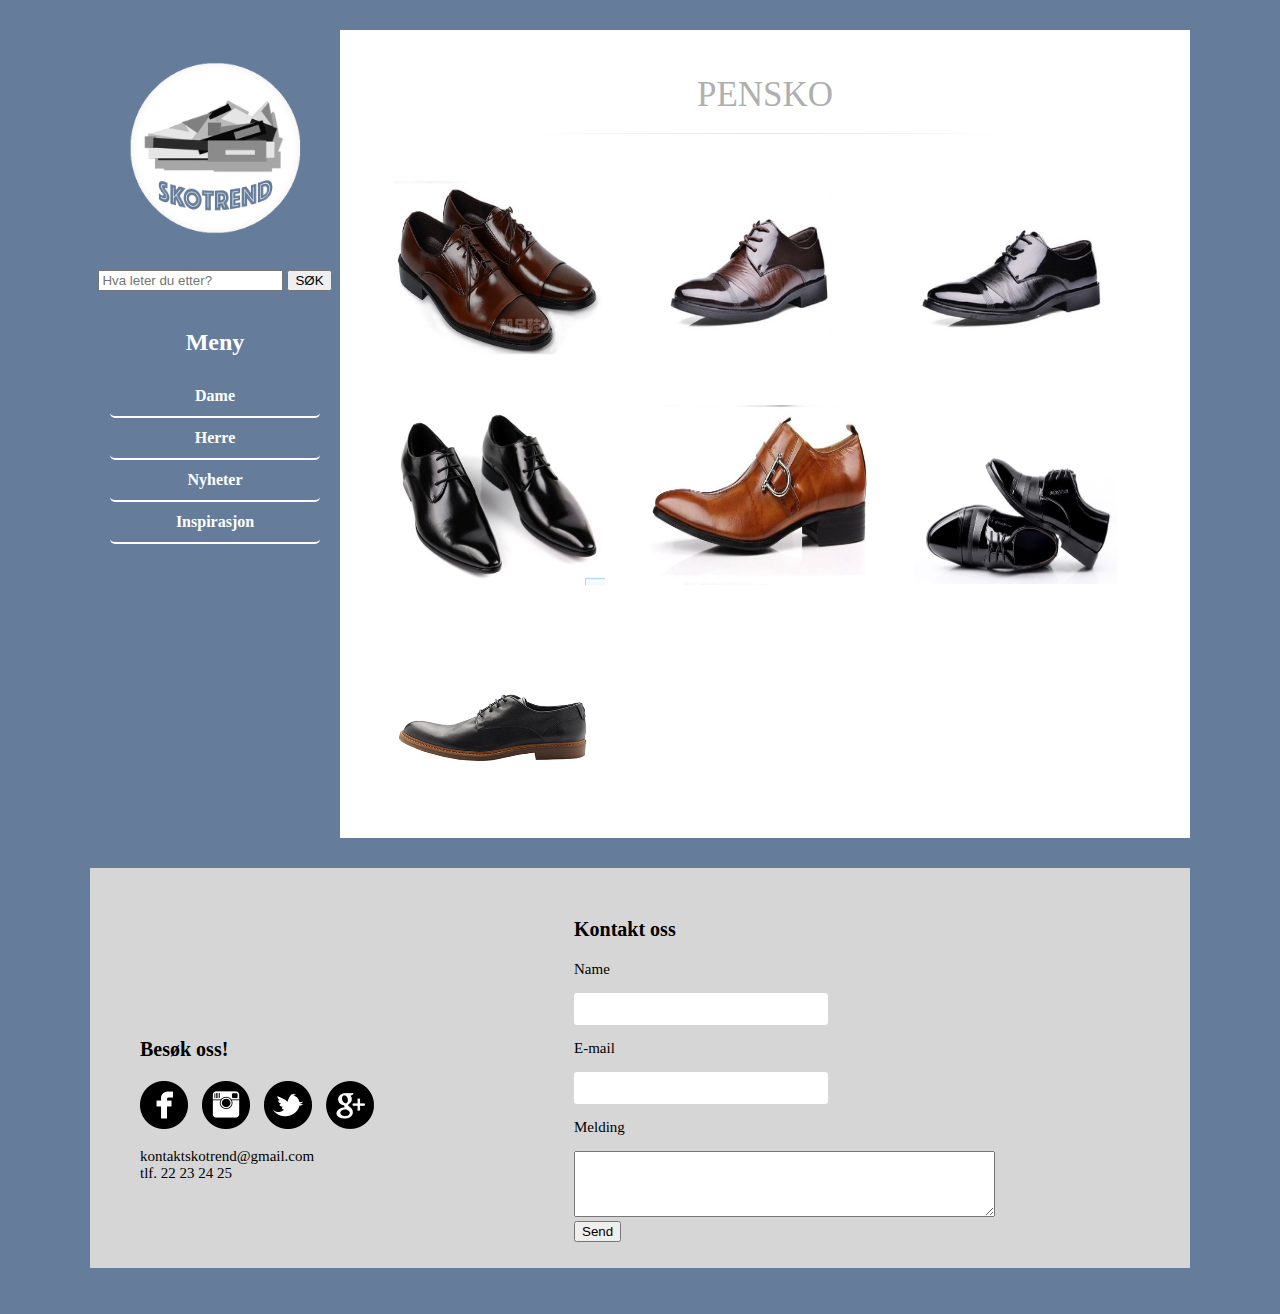
<file: penskoherre.html>
<!DOCTYPE html>
<html>

	<head>
		<title>SkoTrend | Herre Pensko</title>
		<meta charset="UTF-8">
        <link rel="shortcut icon" href="favicon.ico" type="image/x-icon"> 
        <link rel="stylesheet" type="text/css" href="stilark.css">
        <link rel="stylesheet" type="text/css" href="mobil.css" media="all">
        <link rel="stylesheet" type="text/css" href="print.css" media="print"> 
        <link rel="stylesheet" type="text/css" href="skjerm.css" media="screen">  
	</head>

	<body>
              <script type="text/javascript" src="http://w.sharethis.com/button/buttons.js"></script>
        <script type="text/javascript">stLight.options({publisher: "cfa91360-d2fa-4e20-b63c-42ed9f3d563a", doNotHash: false, 
        doNotCopy: false, hashAddressBar: false});</script>
        
	    <!-- Diven rundt hele innholdet -->
        <div id="nettside">
            <div id="logoMeny"> <!-- her skal logoen, søkemotoren og menyen være -->
                <br/>
                <div id="logo">
                    <a href="index.html"><img src="logo.png" alt="logo" width="200px" height="200px" id="logo" /></a>
                </div>
                <br/>
                
                <!-- Søkemotoren-->
                <div class="search">
                    <form action="#">
                        <input type = "text" name="search" placeholder="Hva leter du etter?">
                        <button type="button" id="btnSok">SØK</button>
                    </form>
                </div>
                
                <br/>
                
                <!-- Meny -->
                <h2 class="meny">Meny</h2>
                <nav>
                    <ul> 
                        <li><a href="#">Dame</a>
                            <ul>
                                <li><a href="bootsdame.html">Boots</a></li>
                                <li><a href="pumpsdame.html">Pumps</a></li>
                                <li><a href="stovletterdame.html">Støvletter</a></li>
                                <li><a href="sneakersdame.html">Sneakers</a></li>
                            </ul>
                        </li>
                        <li>
                           <a href="#" >Herre</a>
                            <ul>
                                <li><a href="bootsherre.html">Boots</a></li>
                                <li><a href="hverdagsskoherre.html">Hverdagssko</a></li>
                                <li><a href="penskoherre.html">Pensko</a></li>
                                <li><a href="sneakersherre.html">Sneakers</a></li>
                            </ul>
                        </li>
                        <li><a href="nyheter.html">Nyheter</a></li>
                        <li><a href="inspirasjon.html">Inspirasjon</a></li>
                    </ul>
                </nav>
            </div>
            
            <!-- Innhold -->
            <main id="innhold"> 
                <div class="overskrift">
                    Pensko
                    <hr/>
                </div>
                
                <div class="venstreStilt"> <!--Penskobildene-->
                    <!--<img src="penskoherre/penskoherre1.png" alt="penskoherre 1" class="sko"/> 1450
                    <img src="penskoherre/penskoherre2.png" alt="penskoherre 2" class="sko"/> 1800
                    <img src="penskoherre/penskoherre3.png" alt="penskoherre 3" class="sko"/> 2900
                    <img src="penskoherre/penskoherre4.png" alt="penskoherre 4" class="sko"/> 1500
                    <img src="penskoherre/penskoherre5.png" alt="penskoherre 5" class="sko"/> 1500
                    <img src="penskoherre/penskoherre6.png" alt="penskoherre 6" class="sko"/> 2100-->
                 
                    <div class="imageHolder">
                        <img src="herresko/penskoherre1.png" alt="pensko 1 herre" class="sko" /> 
                        <div class="caption"><br>Oxfords Mens Shoes <br><br>Pris: 1500kr</div>
                    </div>
                
                    <div class="imageHolder">
                        <img src="herresko/penskoherre2.png" alt="pensko 2 herre" class="sko" /> 
                        <div class="caption"><br> Oxford Boots  <br><br>Pris: 650kr </div>
                    </div>
                
                    <div class="imageHolder">
                        <img src="herresko/penskoherre3.png" alt="pensko 3 herre" class="sko" /> 
                        <div class="caption"><br> OXford Boots  <br><br>Pris: 650kr </div>
                    </div>
                
                    <div class="imageHolder">
                        <img src="herresko/penskoherre4.png" alt="pensko 4 herre" class="sko" /> 
                        <div class="caption"><br> Italian Leather Shoes  <br><br>Pris: 1100kr </div>
                    </div>
                
                    <div class="imageHolder">
                        <img src="herresko/penskoherre5.png" alt="pensko 5 herre" class="sko" /> 
                        <div class="caption"><br> Oxford British Boots  <br><br>Pris: 1200kr </div>
                    </div>
                
                    <div class="imageHolder">
                        <img src="herresko/penskoherre6.png" alt="pensko 6 herre" class="sko" /> 
                        <div class="caption"><br> CHURCH'S  <br><br>Pris: 3600kr </div>
                    </div>
                
                    <div class="imageHolder">
                        <img src="herresko/penskoherre7.jpg" alt="pensko 7 herre" class="sko" /> 
                        <div class="caption"><br>SHOE W/CREPE SOLE SON15<br><br>Pris: 1 099 kr</div>
                    </div>
                </div>
                
            </main>
 <!-- Footer -->        
            <footer> 
            <div id="foot">
               
                <div class="sosialt">
                    <h3>Besøk oss!</h3>
                    <a class="sosialt facebook" href="https://www.facebook.com/skotrend"> <img src="facebook-48.png" onmouseover="this.src='facebook-50.png'"
                    onmouseout="this.src='facebook-48.png'" alt=""></a>
                    <a class="sosialt instagram" href="#"><img src="instagram-48.png" onmouseover="this.src='instagram-50.png'"
                    onmouseout="this.src='instagram-48.png'" alt=""></a>
                    <a class="sosialt twitter" href="https://twitter.com/SkoTrend"><img src="twitter-48.png" onmouseover="this.src='twitter-50.png'"
                    onmouseout="this.src='twitter-48.png'" alt=""></a>
                    <a class="sosialt google+" href="https://plus.google.com/113353240611894195592/posts"><img src="google-48.png" onmouseover="this.src='google-50.png'"
                    onmouseout="this.src='google-48.png'" alt=""></a>
                    
                    <p>
                        <span class='st_facebook_hcount' displayText='Facebook' href="https://www.facebook.com/skotrend"></span>
                        <span class='st_twitter_hcount' displayText='Tweet' href="https://twitter.com/SkoTrend"></span>
                        <span class='st_googleplus_hcount' displayText='Google +' 
                        href="https://plus.google.com/113353240611894195592/posts"></span>
                    </p>
                    <p>kontaktskotrend@gmail.com 
                        <br> tlf. 22 23 24 25
                    </p>
                </div>

                <div class="kontakt">
                      <h3>Kontakt oss</h3>
                    <form class="kontakt" name="form" method="post">
                              
                        <p>Name </p>
                        <input class="text" type="text" name="name">
                        <br>
                               
                        <p>E-mail</p>
                        <input class="text" type="text" name="email">
                        <br>
                               
                        <p>Melding</p>
                        <textarea rows="4" cols="50"></textarea>
                        <br>
                               
                        <button id="knappen">Send</button>
                        <br><br>
                    </form>               
                </div>
            </div>
            </footer>
        </div>
        
        <br/>
	</body>
</html>
</file>
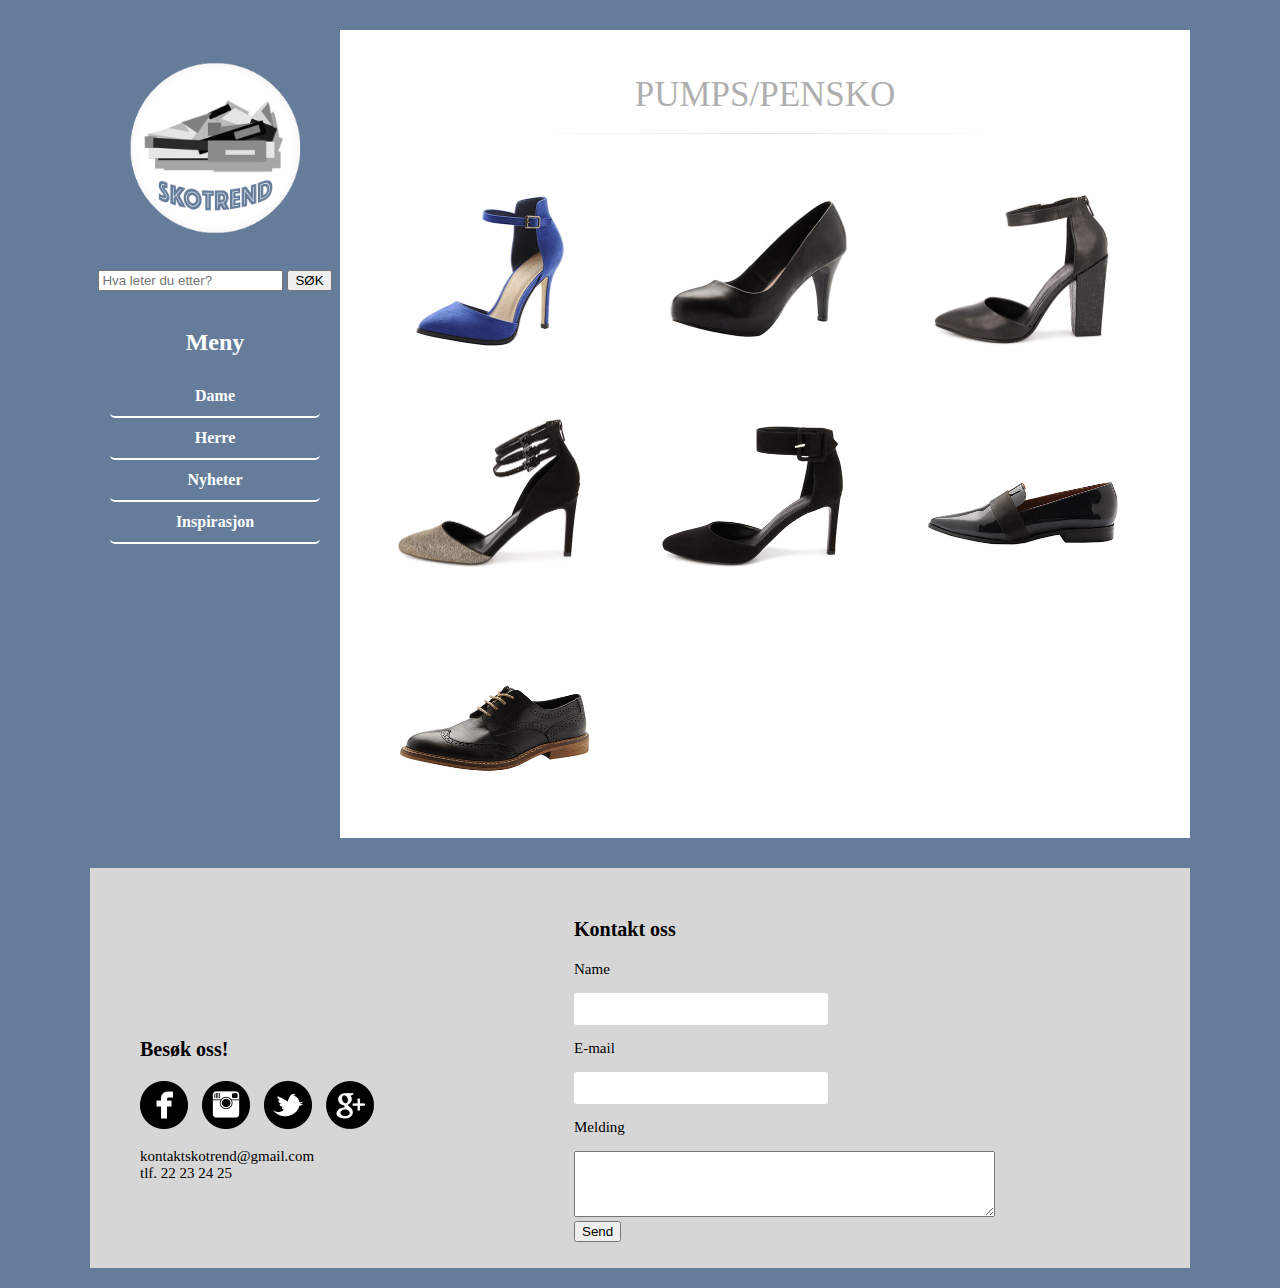
<file: pumpsdame.html>
<!DOCTYPE html>
<html>

	<head>
		<title>SkoTrend | Dame Pumps</title>
		<meta charset="UTF-8">
        <link rel="shortcut icon" href="favicon.ico" type="image/x-icon"> 
        <link rel="stylesheet" type="text/css" href="stilark.css">
        <link rel="stylesheet" type="text/css" href="mobil.css" media="all">
        <link rel="stylesheet" type="text/css" href="print.css" media="print"> 
        <link rel="stylesheet" type="text/css" href="skjerm.css" media="screen">  
	</head>

	<body>
              <script type="text/javascript" src="http://w.sharethis.com/button/buttons.js"></script>
        <script type="text/javascript">stLight.options({publisher: "cfa91360-d2fa-4e20-b63c-42ed9f3d563a", doNotHash: false, 
        doNotCopy: false, hashAddressBar: false});</script>
        
	    <!-- Diven rundt hele innholdet -->
        <div id="nettside">
            <div id="logoMeny"> <!-- her skal logoen, søkemotoren og menyen være -->
                <br/>
                <div>
                    <a href="index.html"><img src="logo.png" alt="logo" width="200px" height="200px" id="logo"/></a>
                </div>
                <br/>
                
                <!-- Søkemotoren-->
                <div class="search">
                    <form action="#">
                        <input type = "text" name="search" placeholder="Hva leter du etter?">
                        <button type="button" id="btnSok">SØK</button>
                    </form>
                </div>
                
                <br/>
                
                <h2 class="meny">Meny</h2>
                <nav>
                    <ul> 
                        <li><a href="#">Dame</a>
                            <ul>
                                <li><a href="bootsdame.html">Boots</a></li>
                                <li><a href="pumpsdame.html">Pumps</a></li>
                                <li><a href="stovletterdame.html">Støvletter</a></li>
                                <li><a href="sneakersdame.html">Sneakers</a></li>
                            </ul>
                        </li>
                        <li>
                           <a href="#" >Herre</a>
                            <ul>
                                <li><a href="bootsherre.html">Boots</a></li>
                                <li><a href="hverdagsskoherre.html">Hverdagssko</a></li>
                                <li><a href="penskoherre.html">Pensko</a></li>
                                <li><a href="sneakersherre.html">Sneakers</a></li>
                            </ul>
                        </li>
                        <li><a href="nyheter.html">Nyheter</a></li>
                        <li><a href="inspirasjon.html">Inspirasjon</a></li>
                    </ul>
                </nav>
            </div>
            
            <!-- Innhold -->
            <main id="innhold"> 
                <div class="overskrift">
                    Pumps/pensko
                    <hr/>
                </div>
                <div class="venstreStilt">
                    <div class="imageHolder">
                        <img src="damesko/pumps1dame.png" alt="dame pumps 1" class="sko"/> 
                        <div class="caption"><br>OPEN PUMP W/STRAP MAM15<br><br>Pris: 499 kr</div>
                    </div>
                    
                    <div class="imageHolder">
                        <img src="damesko/pumps2dame.png" alt="dame pumps 2" class="sko"/> 
                        <div class="caption"><br>CLASSIC LEATHER PUMP JJA14<br><br>Pris: 799 kr</div>
                    </div>
                    
                    <div class="imageHolder">
                        <img src="damesko/pumps3dame.png" alt="dame pumps 3" class="sko"/> 
                        <div class="caption"><br>ICONIC mod. 3035<br><br>Pris: 899 kr</div>
                    </div>
                    
                    <div class="imageHolder">
                        <img src="damesko/pumps4dame.png" alt="dame pumps 4" class="sko"/>  
                        <div class="caption"><br>ICONIC mod. 3036<br><br>Pris: 799 kr</div>
                    </div>
                    
                    <div class="imageHolder">
                        <img src="damesko/pumps5dame.png" alt="dame pumps 5" class="sko"/> 
                        <div class="caption"><br>Roots mod. 0446<br><br>Pris: 699 kr</div>
                    </div>
                    
                    <div class="imageHolder">
                        <img src="damesko/pumps6dame.png" alt="dame pumps 6" class="sko"/>
                        <div class="caption"><br>TW POINTY LOAFER SON15<br><br>Pris: 1 099 kr</div>
                    </div>
                    
                    <div class="imageHolder">
                        <img src="damesko/pumps7dame.png" alt="dame pumps 7" class="sko"/>
                        <div class="caption"><br>BROQUE SHOE RERUN<br><br>Pris: 999 kr</div>
                    </div>
                </div>
            </main>
            
 <!-- Footer -->        
            <footer> 
            <div id="foot">
               
                <div class="sosialt">
                    <h3>Besøk oss!</h3>
                    <a class="sosialt facebook" href="https://www.facebook.com/skotrend"> <img src="facebook-48.png" onmouseover="this.src='facebook-50.png'"
                    onmouseout="this.src='facebook-48.png'" alt=""></a>
                    <a class="sosialt instagram" href="#"><img src="instagram-48.png" onmouseover="this.src='instagram-50.png'"
                    onmouseout="this.src='instagram-48.png'" alt=""></a>
                    <a class="sosialt twitter" href="https://twitter.com/SkoTrend"><img src="twitter-48.png" onmouseover="this.src='twitter-50.png'"
                    onmouseout="this.src='twitter-48.png'" alt=""></a>
                    <a class="sosialt google+" href="https://plus.google.com/113353240611894195592/posts"><img src="google-48.png" onmouseover="this.src='google-50.png'"
                    onmouseout="this.src='google-48.png'" alt=""></a>
                    
                    <p>
                        <span class='st_facebook_hcount' displayText='Facebook' href="https://www.facebook.com/skotrend"></span>
                        <span class='st_twitter_hcount' displayText='Tweet' href="https://twitter.com/SkoTrend"></span>
                        <span class='st_googleplus_hcount' displayText='Google +' 
                        href="https://plus.google.com/113353240611894195592/posts"></span>
                    </p>
                    <p>kontaktskotrend@gmail.com 
                        <br> tlf. 22 23 24 25
                    </p>
                </div>

                <div class="kontakt">
                      <h3>Kontakt oss</h3>
                    <form class="kontakt" name="form" method="post">
                              
                        <p>Name </p>
                        <input class="text" type="text" name="name">
                        <br>
                               
                        <p>E-mail</p>
                        <input class="text" type="text" name="email">
                        <br>
                               
                        <p>Melding</p>
                        <textarea rows="4" cols="50"></textarea>
                        <br>
                               
                        <button id="knappen">Send</button>
                        <br><br>
                    </form>               
                </div>
            </div>
            </footer>
        </div>
	</body>
</html>
</file>
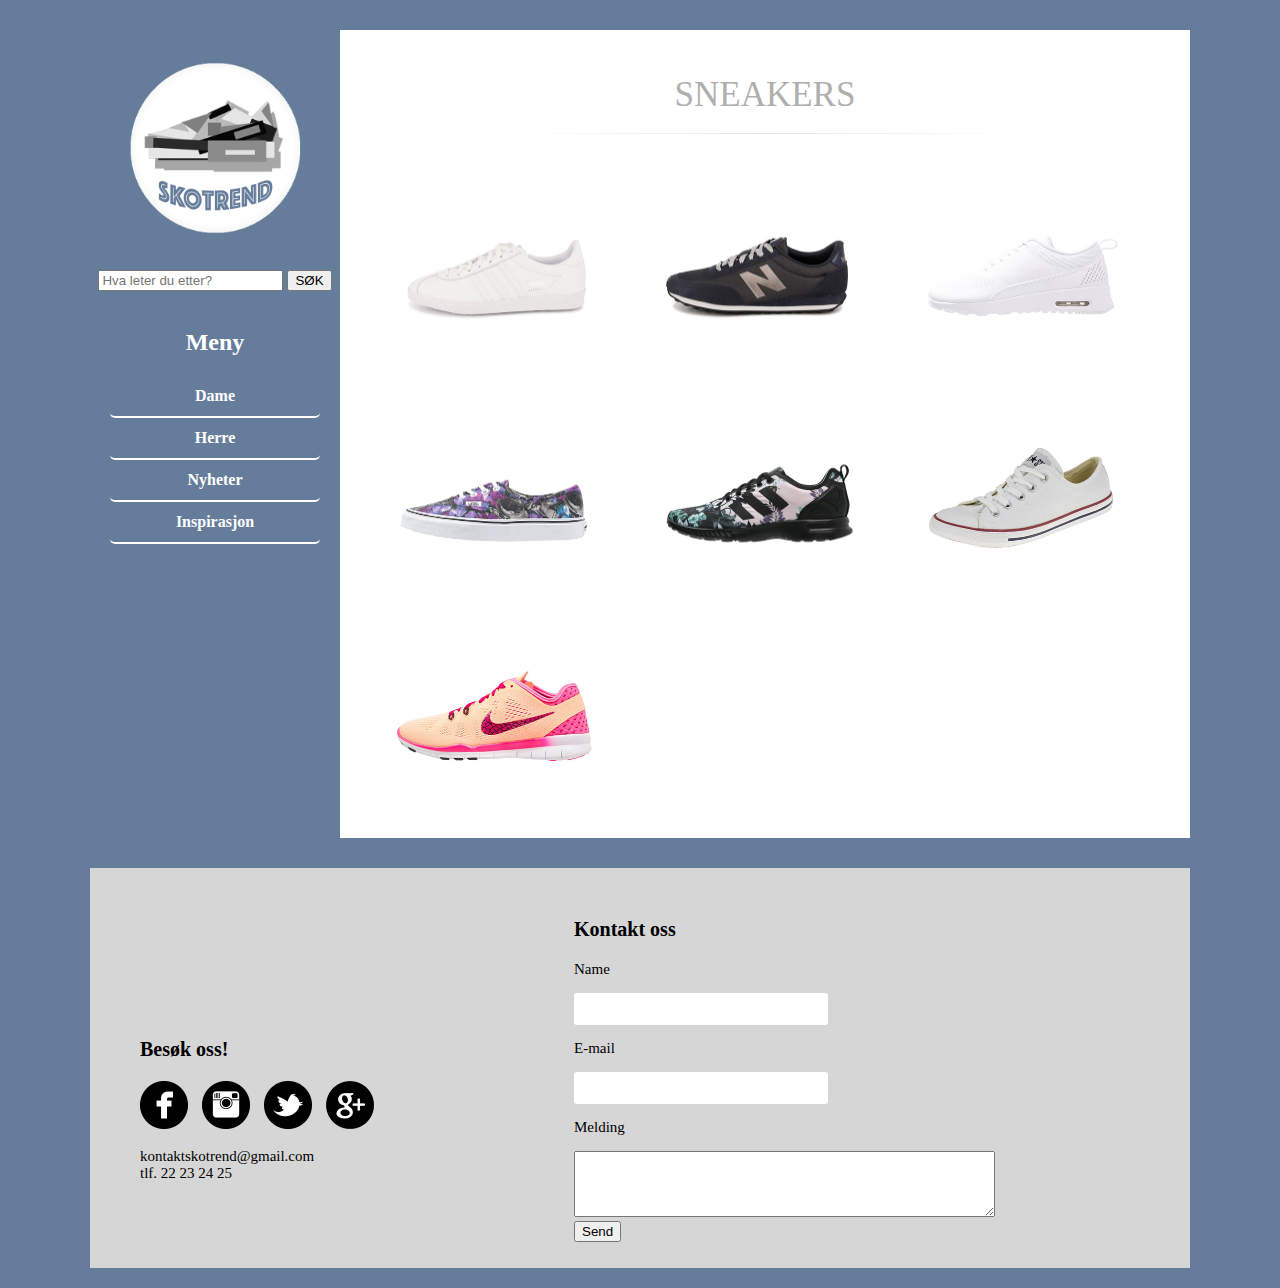
<file: sneakersdame.html>
<!DOCTYPE html>
<html>

	<head>
		<title>SkoTrend | Dame Sneakers</title>
		<meta charset="UTF-8">
        <link rel="shortcut icon" href="favicon.ico" type="image/x-icon"> 
        <link rel="stylesheet" type="text/css" href="stilark.css">
        <link rel="stylesheet" type="text/css" href="mobil.css" media="all">
        <link rel="stylesheet" type="text/css" href="print.css" media="print"> 
        <link rel="stylesheet" type="text/css" href="skjerm.css" media="screen">  
	</head>

	<body>
              <script type="text/javascript" src="http://w.sharethis.com/button/buttons.js"></script>
        <script type="text/javascript">stLight.options({publisher: "cfa91360-d2fa-4e20-b63c-42ed9f3d563a", doNotHash: false, 
        doNotCopy: false, hashAddressBar: false});</script>
        
	    <!-- Diven rundt hele innholdet -->
        <div id="nettside">
            <div id="logoMeny"> <!-- her skal logoen, søkemotoren og menyen være -->
                <br/>
                <div>
                    <a href="index.html"><img src="logo.png" alt="logo" width="200px" height="200px" id="logo" /></a>
                </div>
                <br/>
                
                <!-- Søkemotoren-->
                <div class="search">
                    <form action="#">
                        <input type = "text" name="search" placeholder="Hva leter du etter?">
                        <button type="button" id="btnSok">SØK</button>
                    </form>
                </div>
                
                <br/>
                
                <h2 class="meny">Meny</h2>
                <nav>
                    <ul> 
                        <li><a href="#">Dame</a>
                            <ul>
                                <li><a href="bootsdame.html">Boots</a></li>
                                <li><a href="pumpsdame.html">Pumps</a></li>
                                <li><a href="stovletterdame.html">Støvletter</a></li>
                                <li><a href="sneakersdame.html">Sneakers</a></li>
                            </ul>
                        </li>
                        <li>
                           <a href="#" >Herre</a>
                            <ul>
                                <li><a href="bootsherre.html">Boots</a></li>
                                <li><a href="hverdagsskoherre.html">Hverdagssko</a></li>
                                <li><a href="penskoherre.html">Pensko</a></li>
                                <li><a href="sneakersherre.html">Sneakers</a></li>
                            </ul>
                        </li>
                        <li><a href="nyheter.html">Nyheter</a></li>
                        <li><a href="inspirasjon.html">Inspirasjon</a></li>
                    </ul>
                </nav>
            </div>
            
            <!-- Innhold -->
            <main id="innhold"> 
                <div class="overskrift">
                    Sneakers
                    <hr/>
                </div>
                
                <div class="venstreStilt">
                    <div class="imageHolder">
                        <img src="damesko/sneakers1dame.png" alt="dame sneakers 1" class="sko"/> 
                        <div class="caption"><br>Adidas mod. 1310<br><br>Pris: 899 kr</div>
                    </div>
                    
                    <div class="imageHolder">
                        <img src="damesko/sneakers2dame.png" alt="dame sneakers 2" class="sko"/>
                        <div class="caption"><br>New Balance mod. 1325<br><br>Pris: 800 kr</div>
                    </div>
                    
                    <div class="imageHolder">
                        <img src="damesko/sneakers3dame.png" alt="dame sneakers 3" class="sko"/> 
                        <div class="caption"><br>Nike AIR MAX THEA<br><br>Pris: 1 145 kr</div>
                    </div>
                    
                    <div class="imageHolder">
                        <img src="damesko/sneakers4dame.png" alt="dame sneakers 4" class="sko"/> 
                        <div class="caption"><br>Vans AUTHENTIC<br><br>Pris: 649 kr</div>
                    </div>
                    
                    <div class="imageHolder">
                        <img src="damesko/sneakers5dame.png" alt="dame sneakers 5" class="sko"/> 
                        <div class="caption"><br>Adidas Originals ZX FLUX SMOOTH<br><br>Pris: 899 kr</div>
                    </div>
                    
                    <div class="imageHolder">
                        <img src="damesko/sneakers6dame.png" alt="dame sneakers 6" class="sko"/> 
                        <div class="caption"><br>Converse CHUCK TAYLOR ALL STAR<br><br>Pris: 599 kr</div>
                    </div>
                    
                    <div class="imageHolder">
                        <img src="damesko/sneakers7dame.png" alt="dame sneakers 7" class="sko"/> 
                        <div class="caption"><br>Nike Performance FREE 5.0 TR FIT 5 <br><br>Pris: 919 kr</div>
                    </div>
                </div>
            </main>
            
 <!-- Footer -->        
            <footer> 
            <div id="foot">
               
                <div class="sosialt">
                    <h3>Besøk oss!</h3>
                    <a class="sosialt facebook" href="https://www.facebook.com/skotrend"> <img src="facebook-48.png" onmouseover="this.src='facebook-50.png'"
                    onmouseout="this.src='facebook-48.png'" alt=""></a>
                    <a class="sosialt instagram" href="#"><img src="instagram-48.png" onmouseover="this.src='instagram-50.png'"
                    onmouseout="this.src='instagram-48.png'" alt=""></a>
                    <a class="sosialt twitter" href="https://twitter.com/SkoTrend"><img src="twitter-48.png" onmouseover="this.src='twitter-50.png'"
                    onmouseout="this.src='twitter-48.png'" alt=""></a>
                    <a class="sosialt google+" href="https://plus.google.com/113353240611894195592/posts"><img src="google-48.png" onmouseover="this.src='google-50.png'"
                    onmouseout="this.src='google-48.png'" alt=""></a>
                    
                    <p>
                        <span class='st_facebook_hcount' displayText='Facebook' href="https://www.facebook.com/skotrend"></span>
                        <span class='st_twitter_hcount' displayText='Tweet' href="https://twitter.com/SkoTrend"></span>
                        <span class='st_googleplus_hcount' displayText='Google +' 
                        href="https://plus.google.com/113353240611894195592/posts"></span>
                    </p>
                    <p>kontaktskotrend@gmail.com 
                        <br> tlf. 22 23 24 25
                    </p>
                </div>

                <div class="kontakt">
                      <h3>Kontakt oss</h3>
                    <form class="kontakt" name="form" method="post">
                              
                        <p>Name </p>
                        <input class="text" type="text" name="name">
                        <br>
                               
                        <p>E-mail</p>
                        <input class="text" type="text" name="email">
                        <br>
                               
                        <p>Melding</p>
                        <textarea rows="4" cols="50"></textarea>
                        <br>
                               
                        <button id="knappen">Send</button>
                        <br><br>
                    </form>               
                </div>
            </div>
            </footer>
        </div>
	</body>
</html>
</file>
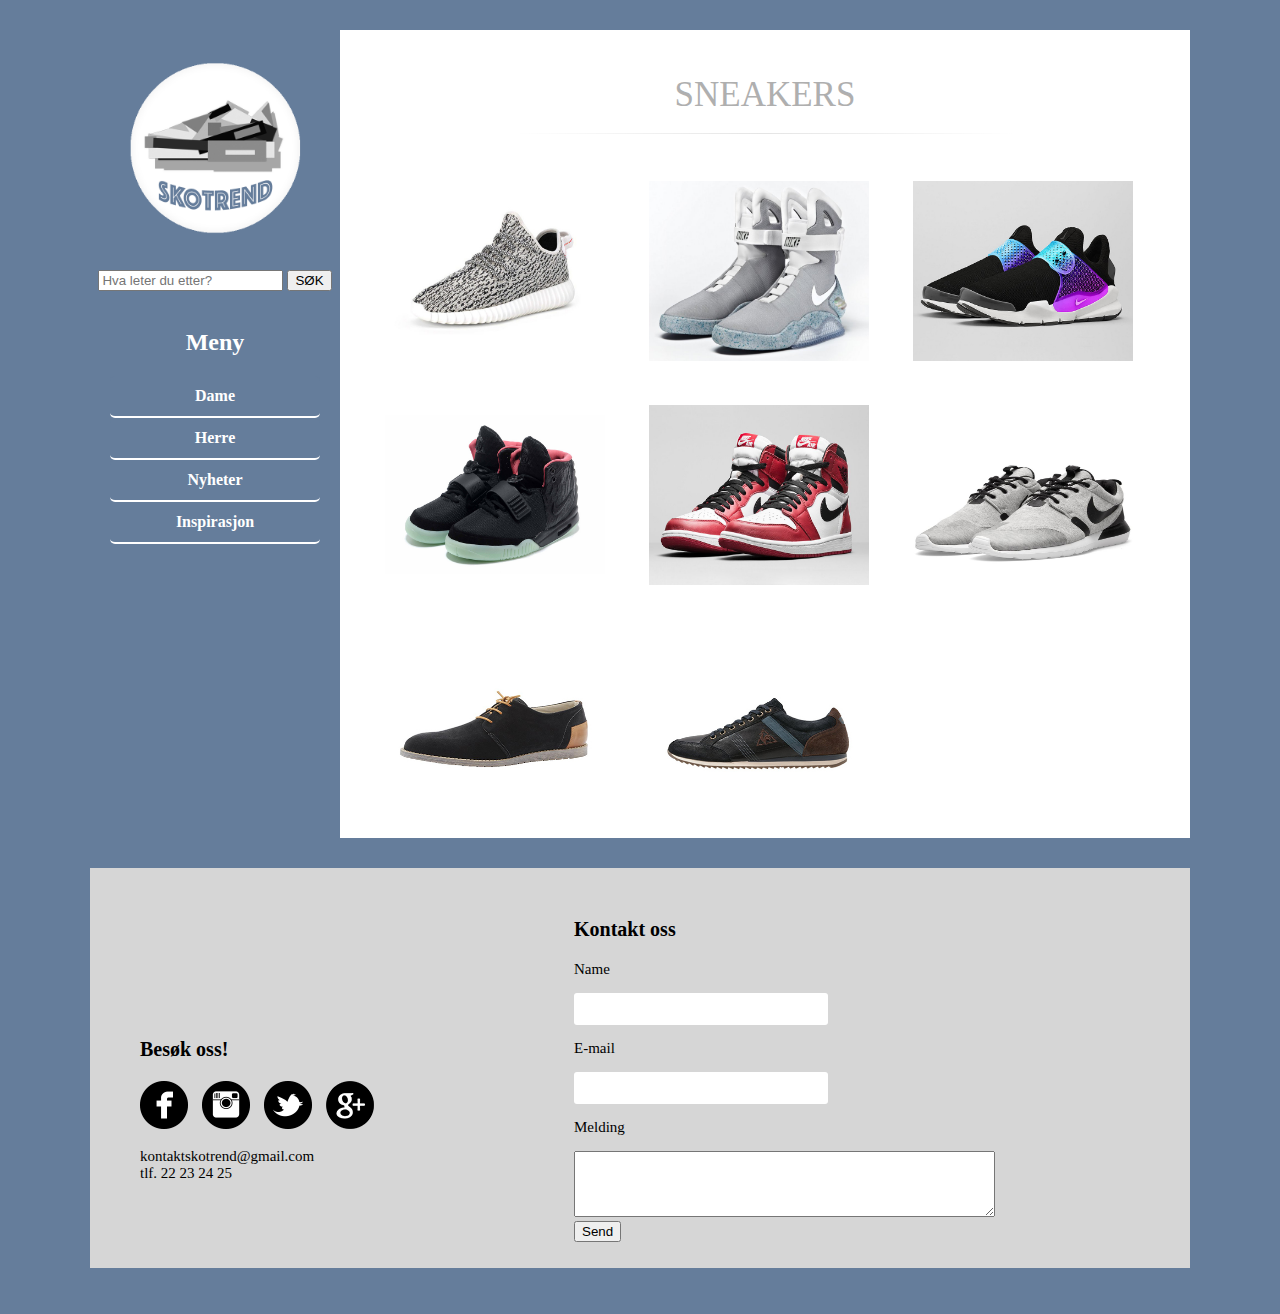
<file: sneakersherre.html>
<!DOCTYPE html>
<html>

	<head>
		<title>SkoTrend | Herre Sneakers</title>
		<meta charset="UTF-8">
        <link rel="shortcut icon" href="favicon.ico" type="image/x-icon"> 
        <link rel="stylesheet" type="text/css" href="stilark.css">
        <link rel="stylesheet" type="text/css" href="mobil.css" media="all">
        <link rel="stylesheet" type="text/css" href="print.css" media="print"> 
        <link rel="stylesheet" type="text/css" href="skjerm.css" media="screen">  
	</head>

	<body>
              <script type="text/javascript" src="http://w.sharethis.com/button/buttons.js"></script>
        <script type="text/javascript">stLight.options({publisher: "cfa91360-d2fa-4e20-b63c-42ed9f3d563a", doNotHash: false, 
        doNotCopy: false, hashAddressBar: false});</script>
        
	    <!-- Diven rundt hele innholdet -->
        <div id="nettside">
            <div id="logoMeny"> <!-- her skal logoen, søkemotoren og menyen være -->
                <br/>
                <div>
                    <a href="index.html"><img src="logo.png" alt="logo" width="200px" height="200px" id="logo"/></a>
                </div>
                <br/>
                
                <!-- Søkemotoren-->
                <div class="search">
                    <form action="#">
                        <input type = "text" name="search" placeholder="Hva leter du etter?">
                        <button type="button" id="btnSok">SØK</button>
                    </form>
                </div>
                
                <br/>
                
                <!-- Meny -->
                <h2 class="meny">Meny</h2>
                <nav>
                    <ul> 
                        <li><a href="#">Dame</a>
                            <ul>
                                <li><a href="bootsdame.html">Boots</a></li>
                                <li><a href="pumpsdame.html">Pumps</a></li>
                                <li><a href="stovletterdame.html">Støvletter</a></li>
                                <li><a href="sneakersdame.html">Sneakers</a></li>
                            </ul>
                        </li>
                        <li>
                           <a href="#" >Herre</a>
                            <ul>
                                <li><a href="bootsherre.html">Boots</a></li>
                                <li><a href="hverdagsskoherre.html">Hverdagssko</a></li>
                                <li><a href="penskoherre.html">Pensko</a></li>
                                <li><a href="sneakersherre.html">Sneakers</a></li>
                            </ul>
                        </li>
                        <li><a href="nyheter.html">Nyheter</a></li>
                        <li><a href="inspirasjon.html">Inspirasjon</a></li>
                    </ul>
                </nav>
            </div>
            
            <!-- Innhold -->
            <main id="innhold"> 
                <div class="overskrift">
                    Sneakers
                    <hr/>
                </div>
                <div class="venstreStilt">
                    <div class="imageHolder">
                        <img src="herresko/sneaker1.png" alt="Sneaker 1" class="sko"/> 
                        <div class="caption"><br>ADIDAS YEEZYBOOST 350<br><br>Pris: 8000 kr</div>
                    </div>
                    
                    <div class="imageHolder">
                        <img src="herresko/sneaker2.png" alt="Sneaker 2" class="sko"/> 
                        <div class="caption"><br>NIKE AIR MAG<br><br>Pris: 50000 kr</div>
                    </div>
                    
                    <div class="imageHolder">
                        <img src="herresko/sneaker3.png" alt="Sneaker 3" class="sko"/> 
                        <div class="caption"><br>NIKE SOCK DART "BLACK GRAPE" <br><br>Pris: 3999 kr</div>
                    </div>
                    
                    <div class="imageHolder">
                        <img src="herresko/sneaker4.png" alt="Sneaker 4" class="sko"/>  
                        <div class="caption"><br>NIKE AIR YEEZY 2<br><br>Pris: 9999 kr</div>
                    </div>
                    
                    <div class="imageHolder">
                        <img src="herresko/sneaker5.png" alt="Sneaker 5" class="sko"/> 
                        <div class="caption"><br>NIKE AIR JORDAN 1 "ORIGINAL"<br><br>Pris: 2099 kr</div>
                    </div>
                    <div class="imageHolder">
                        <img src="herresko/sneaker6.jpg" alt="Sneaker 6" class="sko"/> 
                        <div class="caption"><br>NIKE ROSHE RUN TECH FLEECE<br><br>Pris: 1099 kr</div>
                    </div>
                    
                    <div class="imageHolder">
                        <img src="herresko/sneaker7.jpg" alt="Sneaker 7" class="sko"/>
                        <div class="caption"><br>SUEDE LACE SHOE JJA15<br><br>Pris: 999 kr</div>
                    </div>
                    
                    <div class="imageHolder">
                        <img src="herresko/sneaker8.jpg" alt="Sneaker 8" class="sko"/>
                        <div class="caption"><br>le coq sportif FELIX <br><br>Pris: 999 kr</div>
                    </div>
                </div>
            </main>
         
 <!-- Footer -->        
            <footer> 
            <div id="foot">
               
                <div class="sosialt">
                    <h3>Besøk oss!</h3>
                    <a class="sosialt facebook" href="https://www.facebook.com/skotrend"> <img src="facebook-48.png" onmouseover="this.src='facebook-50.png'"
                    onmouseout="this.src='facebook-48.png'" alt=""></a>
                    <a class="sosialt instagram" href="#"><img src="instagram-48.png" onmouseover="this.src='instagram-50.png'"
                    onmouseout="this.src='instagram-48.png'" alt=""></a>
                    <a class="sosialt twitter" href="https://twitter.com/SkoTrend"><img src="twitter-48.png" onmouseover="this.src='twitter-50.png'"
                    onmouseout="this.src='twitter-48.png'" alt=""></a>
                    <a class="sosialt google+" href="https://plus.google.com/113353240611894195592/posts"><img src="google-48.png" onmouseover="this.src='google-50.png'"
                    onmouseout="this.src='google-48.png'" alt=""></a>
                    
                    <p>
                        <span class='st_facebook_hcount' displayText='Facebook' href="https://www.facebook.com/skotrend"></span>
                        <span class='st_twitter_hcount' displayText='Tweet' href="https://twitter.com/SkoTrend"></span>
                        <span class='st_googleplus_hcount' displayText='Google +' 
                        href="https://plus.google.com/113353240611894195592/posts"></span>
                    </p>
                    <p>kontaktskotrend@gmail.com 
                        <br> tlf. 22 23 24 25
                    </p>
                </div>

                <div class="kontakt">
                      <h3>Kontakt oss</h3>
                    <form class="kontakt" name="form" method="post">
                              
                        <p>Name </p>
                        <input class="text" type="text" name="name">
                        <br>
                               
                        <p>E-mail</p>
                        <input class="text" type="text" name="email">
                        <br>
                               
                        <p>Melding</p>
                        <textarea rows="4" cols="50"></textarea>
                        <br>
                               
                        <button id="knappen">Send</button>
                        <br><br>
                    </form>               
                </div>
            </div>
            </footer>
        </div>
        
        <br/>
	</body>
</html>
</file>
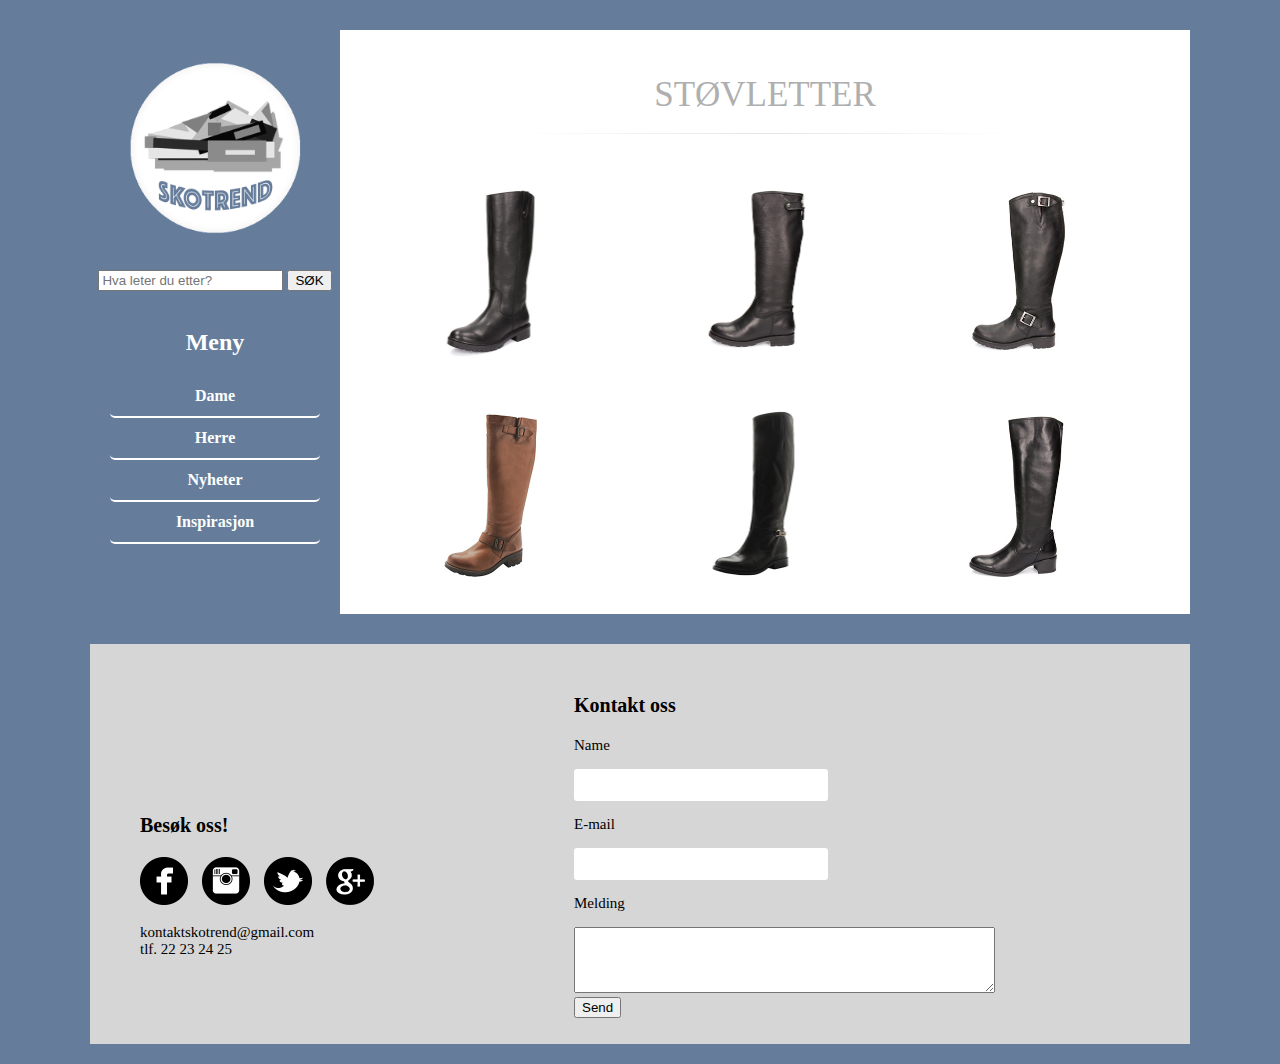
<file: stovletterdame.html>
<!DOCTYPE html>
<html>

	<head>
		<title>SkoTrend | Dame Støvletter</title>
		<meta charset="UTF-8">
        <link rel="shortcut icon" href="favicon.ico" type="image/x-icon"> 
        <link rel="stylesheet" type="text/css" href="stilark.css">
        <link rel="stylesheet" type="text/css" href="mobil.css" media="all">
        <link rel="stylesheet" type="text/css" href="print.css" media="print"> 
        <link rel="stylesheet" type="text/css" href="skjerm.css" media="screen">  
	</head>

	<body>
              <script type="text/javascript" src="http://w.sharethis.com/button/buttons.js"></script>
        <script type="text/javascript">stLight.options({publisher: "cfa91360-d2fa-4e20-b63c-42ed9f3d563a", doNotHash: false, 
        doNotCopy: false, hashAddressBar: false});</script>
        
	    <!-- Diven rundt hele innholdet -->
        <div id="nettside">
            <div id="logoMeny"> <!-- her skal logoen, søkemotoren og menyen være -->
                <br/>
                <div id="logo">
                    <a href="index.html"><img src="logo.png" alt="logo" width="200px" height="200px" id="logo"/></a>
                </div>
                <br/>
                
                <!-- Søkemotoren-->
                <div class="search">
                    <form action="#">
                        <input type = "text" name="search" placeholder="Hva leter du etter?">
                        <button type="button" id="btnSok">SØK</button>
                    </form>
                </div>
                
                <br/>
                
                <h2 class="meny">Meny</h2>
                <nav>
                    <ul> 
                        <li><a href="#">Dame</a>
                            <ul>
                                <li><a href="bootsdame.html">Boots</a></li>
                                <li><a href="pumpsdame.html">Pumps</a></li>
                                <li><a href="stovletterdame.html">Støvletter</a></li>
                                <li><a href="sneakersdame.html">Sneakers</a></li>
                            </ul>
                        </li>
                        <li>
                           <a href="#" >Herre</a>
                            <ul>
                                <li><a href="bootsherre.html">Boots</a></li>
                                <li><a href="hverdagsskoherre.html">Hverdagssko</a></li>
                                <li><a href="penskoherre.html">Pensko</a></li>
                                <li><a href="sneakersherre.html">Sneakers</a></li>
                            </ul>
                        </li>
                        <li><a href="nyheter.html">Nyheter</a></li>
                        <li><a href="inspirasjon.html">Inspirasjon</a></li>
                    </ul>
                </nav>
            </div>
            
            <!-- Innhold -->
            <main id="innhold"> 
                <div class="overskrift">
                    Støvletter
                    <hr/>
                </div>
                
                <div class="venstreStilt">
                    <div class="imageHolder">
                        <img src="damesko/stov1dame.png" alt="dame støvletter 1" class="sko"/> 
                        <div class="caption"><br>EDIT 0132<br><br>Pris: 999 kr</div>
                    </div>
                    
                    <div class="imageHolder">
                        <img src="damesko/stov2dame.png" alt="dame støvletter 2" class="sko"/> 
                        <div class="caption"><br>STOCKHOLM DESIGN GROUP 2013<br><br>Pris: 1 799 kr</div>
                    </div>
                    
                    <div class="imageHolder">
                        <img src="damesko/stov3dame.png" alt="dame støvletter 3" class="sko"/> 
                        <div class="caption"><br>ROOTS 0726<br><br>Pris: 1 699 kr</div>
                    </div>
                    
                    <div class="imageHolder">
                        <img src="damesko/stov4dame.png" alt="dame støvletter 4" class="sko"/> 
                        <div class="caption"><br>BELL LEATHER BOOT RERUN<br><br>Pris: 1 599 kr</div>
                    </div>
                    
                    <div class="imageHolder">
                        <img src="damesko/stov5dame.png" alt="dame støvletter 5" class="sko"/> 
                        <div class="caption"><br>CP LONG BOOT<br><br>Pris: 2 299 kr</div>
                    </div>
                    
                    <div class="imageHolder">
                        <img src="damesko/stov6dame.png" alt="dame støvletter 6" class="sko"/> 
                        <div class="caption"><br>Face mod. 0177<br><br>Pris: 1 599 kr</div>
                    </div>
                </div>
            </main>
            
 <!-- Footer -->        
            <footer> 
            <div id="foot">
               
                <div class="sosialt">
                    <h3>Besøk oss!</h3>
                    <a class="sosialt facebook" href="https://www.facebook.com/skotrend"> <img src="facebook-48.png" onmouseover="this.src='facebook-50.png'"
                    onmouseout="this.src='facebook-48.png'" alt=""></a>
                    <a class="sosialt instagram" href="#"><img src="instagram-48.png" onmouseover="this.src='instagram-50.png'"
                    onmouseout="this.src='instagram-48.png'" alt=""></a>
                    <a class="sosialt twitter" href="https://twitter.com/SkoTrend"><img src="twitter-48.png" onmouseover="this.src='twitter-50.png'"
                    onmouseout="this.src='twitter-48.png'" alt=""></a>
                    <a class="sosialt google+" href="https://plus.google.com/113353240611894195592/posts"><img src="google-48.png" onmouseover="this.src='google-50.png'"
                    onmouseout="this.src='google-48.png'" alt=""></a>
                    
                    <p>
                        <span class='st_facebook_hcount' displayText='Facebook' href="https://www.facebook.com/skotrend"></span>
                        <span class='st_twitter_hcount' displayText='Tweet' href="https://twitter.com/SkoTrend"></span>
                        <span class='st_googleplus_hcount' displayText='Google +' 
                        href="https://plus.google.com/113353240611894195592/posts"></span>
                    </p>
                    <p>kontaktskotrend@gmail.com 
                        <br> tlf. 22 23 24 25
                    </p>
                </div>

                <div class="kontakt">
                      <h3>Kontakt oss</h3>
                    <form class="kontakt" name="form" method="post">
                              
                        <p>Name </p>
                        <input class="text" type="text" name="name">
                        <br>
                               
                        <p>E-mail</p>
                        <input class="text" type="text" name="email">
                        <br>
                               
                        <p>Melding</p>
                        <textarea rows="4" cols="50"></textarea>
                        <br>
                               
                        <button id="knappen">Send</button>
                        <br><br>
                    </form>               
                </div>
            </div>
            </footer>
        </div>
	</body>
</html>
</file>
<file: stilark.css>
/*@media all and (min-width: 960px) {*/


body{
    background-color: #657D9B;
    font-family: Times New Roman;
}

.meny{
    color: white;
}

#nettside{
    margin-left: auto;
    margin-right: auto;
    margin-top: 30px;
    width: 1100px;
    min-height: auto;
}

#logoMeny{
    width: 250px;
    height:1000px;/*senere auto, skal bare se hvordan det ser ut*/
    /*background-color: antiquewhite;/*for å se hvordan det ser ut. vi skal ikke ha bakgrunnsfarge*/
    text-align: center;
}

main#innhold{
    position: static;
    margin-left: 250px;
    top: 30px;
    width: 820px;
    height: auto;
    background-color:white;
	padding:15px;
    text-align: center;
    margin-top: -1000px;
}

footer {
    width: 100%;
    height: 400px;
    background-color: #d6d6d6;
    margin-bottom: 20px;
    margin-top: 30px;
}

#foot{
    width: 1000px;
    height: 100%;
    margin: 0 auto;     
}

a.linkMail {
    color: black;
}

h3{
    color:black;
    font-size: 20px;
}

div.sosialt {
    float: left;
    margin-top: 150px;
    height: auto;
}

a.sosialt {
    margin-right: 10px;
}

div.kontakt {
    float: right;
    margin-right: 145px;
    margin-top: 30px;
}

input.text{
    height: 30px;
    width: 250px;
    border-radius: 3px;
    border: none;
}



.overskrift{
    font-family: Times New Roman;
    font-size: 35px;
    margin-top: 30px;
    text-transform: uppercase;
    color: #AFAFAF;
}

hr{
	border:0;
	width: 500px;
	height:1px;
	background-image: linear-gradient(to right, rgba(0, 0, 0, 0), rgba(220, 220, 220, 0.75), rgba(0, 0, 0, 0));
	/*https://css-tricks.com/examples/hrs/*/
}

nav{
    margin-left:  -20px;
    margin-right: auto;
    line-height:40px;
	font-size:16px;
	/*color:pink;*/
	z-index:2;
    width: 250px;
}

/*velger alle ul i nav*/
nav ul { 
	list-style:none; 
    text-align: center;
}

/* gir alle linker en hvit linje*/
nav ul a{
	border-bottom:2px solid white;
}

/*alle ul i ul i nav, skjules*/
nav ul li ul{
	display:none;
    position: absolute;
}

/*når vi har musepekeren over li, så vil ul få følgende egenskaper: */
ul > li:hover > ul{
	display:block;
	z-index:2;
	width:200px;
    margin-left: 180px;
    margin-top: -42px;
}

/*besøkte og ubesøkte linker*/
nav ul li a:link, a:visited{ 
	text-decoration:none;
	color:white;
	background-color:#657D9B;
	display:block;
}

/*aktiv link og når vi har musepekeren over*/
nav ul li a:hover{ 
	text-decoration:none;
    -webkit-transition:all .6s;
	background-color: #d6d6d6;
    color: #333;
	display:block;
}

a:link, a:visited{
	text-decoration:none;
	color:white;
}

a:hover, a:active{
    text-decoration:none;
    color:white;
}

p {
    font-family: Times New Roman;
    font-size: 15px;
}


nav ul li a{
    width: 210px;
    -webkit-transition:all .6s;
    background: #333;
    line-height: 40px;
    text-align: center;
    font-weight: bold;
    color: whitesmoke;
    border-radius: 5px;
    box-shadow: 0px 0px 2px rgba(0,0,0,.5), 1px 1px 5px rgba(o,o,o,.3;)
        
}

img.inspoBildeEgenskaper{
    width: 300px;
    height: 450px;
    padding: 10px;
}
img.inspoBildeEgenskaper:hover{
    background-color: #434343;
}

img.sko{
    width: 220px;
    height: 180px;
    padding: 10px;
}

.venstreStilt{
    text-align: left;
}

/* Hover over bildene, med tekst!/*/
.imageHolder { 
    position: relative;
    display: inline-block;
    margin: 20px;
    width: 220px; 
    height: 180px; 
} 

.imageHolder .caption { 
    opacity: 0; 
    text-transform: uppercase;
    position: absolute;
    height:180px; 
    width: 220px; 
    top: 0px; 
    left: 10px; 
    bottom: 0px;
    padding: 2px 0px; 
    color: whitesmoke; 
    background: black; 
    text-align: center; 
    font-weight:bold; 
    font-size: 25px;
    font-family: Helvetica;
     -webkit-transition: all 0.7s;
} 

.imageHolder:hover .caption { 
    opacity: 0.8; 
}
</file>
<file: mobil.css>
@media screen and (max-device-width:480px) and (orientation:landscape)
{
    #nettside{
        margin-left: 0;
        margin-right: 0;
        width: 100%;
        height: auto;
        margin-top: 0px;
    }

    #logoMeny{
        width: 100%;
        height: 1200px;
    }

    main#innhold{
        margin-top: -1000px;
        margin-left: auto;
        margin-right: auto;
        width: 97%;/
        height: auto;
    }

    footer {
        width: 100%;
        height: 280px;
        margin-left: auto;
        margin-right: auto;
        background-color: #d6d6d6;
        font-size:0.7em;
        margin-bottom: 20px;
        margin-top: 30px;
    }
    
    #foot{
        width: 100%;
        height: 100%; 
        margin-left: auto;
        margin-right: auto;
    }  
    
    #bilde1forside, #bilde2forside{
        width: 80%;
        height: 80%;
    }

    #logo{
        margin-left: 50px;
        margin-top: -20px;
        float: left;
        width: 20%;
        height: 20%;
    }
    
    .search{
        float: right;
        margin-right: 0px;
        margin-top: 120px;
    }
    
    nav{
        position: relative;
        left: 10px;
        margin-top: 50px;
        /*margin-left: 130px;
        margin-top: -213px;*/
        line-height:100px;
	    font-size:1em;
        width: 1000px;
    }
    
    nav ul li{
        float: left;
        padding: 2px;
    }
    
    ul > li:hover > ul{
	    width:120px;
        margin-left: -40px;
        margin-top: 0px;
    }
    
    nav ul li a{
        width: 120px;
        line-height: 20px;
        display: block;
    }
    
    hr{
        width: 100%;
    }
    
    .meny{
        color: transparent;
    }
    
    h3{
        font-size:1.5em;
    }
    
    p{
        font-size:1em;
    }
    
    div.kontakt {
        margin-right:60px;
        margin-top: 0px;
        float: right;
    }
    
    div.sosialt {
        margin-left: 60px;
        margin-top: 0px;
        float: left;
        height: auto;
        padding: 10px;
    }
    
    input.text{
        height: 15px;
        width: 250px;
        border-radius: 3px;
        border: none;
    }

    textarea.message {
        height: 40px;
        width: 250px;
        border-radius: 3px;
    }
    
    img.sko{
        width: 220px;
        height: 180px;
        padding: 10px;
    }
    
    .venstreStilt{
        margin-left: 100px;
        margin-right: 75px;
        text-align: left;
    }

    .imageHolder { 
        position: relative;
        display: inline-block;
        margin-left:auto;
        margin-right: auto;
        width: 220px; 
        height: 300px;
        padding: 0px 15px 0px 15px;
    } 

    .imageHolder .caption { 
        text-transform: uppercase;
        padding: 0px 15px 0px 15px;
        position: absolute;
        top: 190px; 
        left: 0px; 
        margin-bottom: 20px;
        color: black; 
        background: transparent;
        text-align: center; 
        font-weight:bold; 
        font-size: 1em;
        opacity: 1;
        z-index: 3;
    } 
    
}


@media screen and (max-device-width:480px) and (orientation:portrait)
{
    #nettside{
        margin-left: 0;
        margin-right: 0;
        width: 100%;
        height: auto;
        margin-top: 0px;
    }

    #logoMeny{
        width: 100%;
        height: 1200px;
    }

    main#innhold{
        margin-top: -1000px;
        margin-left: auto;
        margin-right: auto;
        width: 97%;/
        height: auto;
    }

    footer {
        width: 100%;
        height: 280px;
        margin-left: auto;
        margin-right: auto;
        background-color: #d6d6d6;
        font-size:0.7em;
        margin-bottom: 20px;
        margin-top: 30px;
    }
    
    #foot{
        width: 100%;
        height: 100%; 
        margin-left: auto;
        margin-right: auto;
    }  
    
    #bilde1forside, #bilde2forside{
        width: 80%;
        height: 80%;
    }

    #logo{
        margin-left: 50px;
        margin-top: -20px;
        float: left;
        width: 20%;
        height: 20%;
    }
    
    .search{
        float: right;
        margin-right: 0px;
        margin-top: 120px;
    }
    
    nav{
        position: relative;
        left: 10px;
        margin-top: 50px;
        /*margin-left: 130px;
        margin-top: -213px;*/
        line-height:100px;
	    font-size:1em;
        width: 1000px;
    }
    
    nav ul li{
        float: left;
        padding: 2px;
    }
    
    ul > li:hover > ul{
	    width:120px;
        margin-left: -40px;
        margin-top: 0px;
    }
    
    nav ul li a{
        width: 120px;
        line-height: 20px;
        display: block;
    }
    
    hr{
        width: 100%;
    }
    
    .meny{
        color: transparent;
    }
    
    h3{
        font-size:1.5em;
    }
    
    p{
        font-size:1em;
    }
    
    div.kontakt {
        margin-right:60px;
        margin-top: 0px;
        float: right;
    }
    
    div.sosialt {
        margin-left: 60px;
        margin-top: 0px;
        float: left;
        height: auto;
        padding: 10px;
    }
    
    input.text{
        height: 15px;
        width: 250px;
        border-radius: 3px;
        border: none;
    }

    textarea.message {
        height: 40px;
        width: 250px;
        border-radius: 3px;
    }
    
    img.sko{
        width: 220px;
        height: 180px;
        padding: 10px;
    }
    
    .venstreStilt{
        margin-left: 100px;
        margin-right: 75px;
        text-align: left;
    }

    .imageHolder { 
        position: relative;
        display: inline-block;
        margin-left:auto;
        margin-right: auto;
        width: 220px; 
        height: 300px;
        padding: 0px 15px 0px 15px;
    } 

    .imageHolder .caption { 
        text-transform: uppercase;
        padding: 0px 15px 0px 15px;
        position: absolute;
        top: 190px; 
        left: 0px; 
        margin-bottom: 20px;
        color: black; 
        background: transparent;
        text-align: center; 
        font-weight:bold; 
        font-size: 1em;
        opacity: 1;
        z-index: 3;
    } 
    
    
}
</file>
<file: print.css>
body{
    background-color: #657D9B;
    font-family: Times New Roman;
}

.meny{
    color: white;
}

#nettside{
    margin-left: auto;
    margin-right: auto;
    margin-top: 30px;
    width: 1100px;
    min-height: auto;
}

#logoMeny{
    width: 250px;
    height:1000px;/*senere auto, skal bare se hvordan det ser ut*/
    /*background-color: antiquewhite;/*for å se hvordan det ser ut. vi skal ikke ha bakgrunnsfarge*/
    text-align: center;
}

main#innhold{
    position: static;
    margin-left: 250px;
    top: 30px;
    width: 730px;
    height: auto;
    background-color:white;
	padding:15px;
    text-align: center;
    margin-top: -1000px;
}

/* FOOOOOOOOTER */
footer {
    margin-left: 30px;
    width: 980px;
    height: 300px;
    background-color: #d6d6d6;
    margin-bottom: 20px;
    margin-top: 30px;
}

h3{
    color:black;
    font-size: 20px;
}

div.sosialt {
    margin-left: 30px;
    margin-top: 110px;
    float: left;
}

a.sosialt {
    margin-right: 10px;
}

div.kontakt {
    float: right;
    margin-right: 80px;
    margin-top: 10px;
}

input.text{
    height: 20px;
    width: 200px;
    border-radius: 3px;
    border: none;
}

textarea.message {
    height: 50px;
    width: 200px;
    border-radius: 3px;
    border: none;
}

.overskrift{
    font-family: Times New Roman;
    font-size: 35px;
    margin-top: 30px;
    text-transform: uppercase;
    color: #AFAFAF;
}

hr{
	border:0;
	width: 500px;
	height:2px;
	background-image: linear-gradient(to right, rgba(0, 0, 0, 0), rgba(220, 220, 220, 0.75), rgba(0, 0, 0, 0));
	/*https://css-tricks.com/examples/hrs/*/
}

nav{
    margin-left:  -20px;
    margin-right: auto;
    line-height:40px;
	font-size:16px;
	/*color:pink;*/
	z-index:2;
    width: 250px;
}

/*velger alle ul i nav*/
nav ul { 
	list-style:none; 
    text-align: center;
}

/* gir alle linker en grønnlinje*/
nav ul a{
	border-bottom:2px solid white;
}

/*alle ul i ul i nav, skjules*/
nav ul li ul{
	display:none;
    position: absolute;
}

/*besøkte og ubesøkte linker*/
nav ul li a:link, a:visited{ 
	text-decoration:none;
	color:white;
	background-color:#657D9B;
	display:block;
}

/*aktiv link og når vi har musepekeren over*/
nav ul li a:hover{ 
	text-decoration:none;
    -webkit-transition:all .6s;
	background-color: #d6d6d6;
    color: #333;
	display:block;
}

a:link, a:visited{
	text-decoration:none;
	color:white;
}

a:hover, a:active{
    text-decoration:none;
    color:white;
}

p {
    font-family: Times New Roman;
    font-size: 15px;
}

img.inspoBildeEgenskaper{
    width: 267px;
    height: 400px;
    padding: 10px;
}

img.sko{
    width: 150px;
    height: 124px;
    padding: 10px;
}

.venstreStilt{
    margin-left: 100px;
    margin-right: 75px;
    text-align: left;
}

.imageHolder { 
    position: relative;
    display: inline-block;
    margin-left:auto;
    margin-right: auto;
    width: 170px; 
    height: 250px; 
} 

.imageHolder .caption { 
    text-transform: uppercase;
    position: absolute;
    top: 140px; 
    left: 10px; 
    margin-bottom: 40px;
    color: black; 
    text-align: center; 
    font-weight:bold; 
    font-size: 10px;
    font-family: Times New Roman;
}
</file>
<file: skjerm.css>
@media screen and (min-width:320px) and (max-width:480px)
{
    #nettside{
        width: 100%;
        height: auto;
        margin-top: 0px;
    }

    #logoMeny{
        width: 100%;
        height: 1200px;
    }

    main#innhold{
        margin-top: -1000px;
        margin-left: 0px;
        width: 92%;
        height: auto;
    }

    footer {
        width: 100%;
        height: auto;
        background-color: #d6d6d6;
        font-size:0.7em;
        margin-bottom: 20px;
        margin-top: 30px;
    }
    
    #foot{
        width: 100%;
        height: 100%; 
        margin-left: auto;
        margin-right: auto;
    }  
    
    #bilde1forside, #bilde2forside{
        width: 80%;
        height: 80%;
    }

    #logo{
        margin-left: -260px;
        margin-top: 5px;
        width: 29%;
        height: 29%;
    }
    
    .search{
        margin-left: 50px;
        margin-top: -50px;
    }
    
    nav{
        position: relative;
        margin-left: -40px;
        margin-top: -50px;
        /*margin-left: 130px;
        margin-top: -213px;*/
        line-height:30px;
	    font-size:0.5em;
        width: 450px;
    }
    
    nav ul li{
        float: left;
    }
    
    ul > li:hover > ul{
	    width:90px;
        margin-left: -40px;
        margin-top: 0px;
    }
    
    nav ul li a{
        width: 90px;
        line-height: 20px;
        display: block;
    }
    
    hr{
        width: 100%;
    }
    
    .meny{
        color: transparent;
    }
    
    h3{
        font-size:1.5em;
    }
    
    p{
        font-size:1em;
    }
    
    div.kontakt {
        margin-left:25%;
        margin-top: 30px;
        float: none;
    }
    
    div.sosialt {
        text-align: center;
        margin-left: 50px;
        float: none;
        margin-top: 0px;
        height: auto;
        padding: 10px;
    }
    
    input.text{
        height: 20px;
        width: 250px;
        border-radius: 3px;
        border: none;
    }

    textarea.message {
        height: 50px;
        width: 250px;
        border-radius: 3px;
    }
    
    img.sko{
        width: 125px;
        height: 103px;
        padding: 10px;
    }
    
    .imageHolder { 
        position: relative;
        display: inline-block;
        margin-left: auto;
        margin-right: auto;
        width: 125px; 
        height: 103px; 
        padding: 20px;
    } 

    .imageHolder .caption { 
        opacity: 0; 
        text-transform: uppercase;
        position: absolute;
        height:130px; 
        width: 150px; 
        left: 15px; 
        font-size: 15px;
    } 
    
}
</file>
